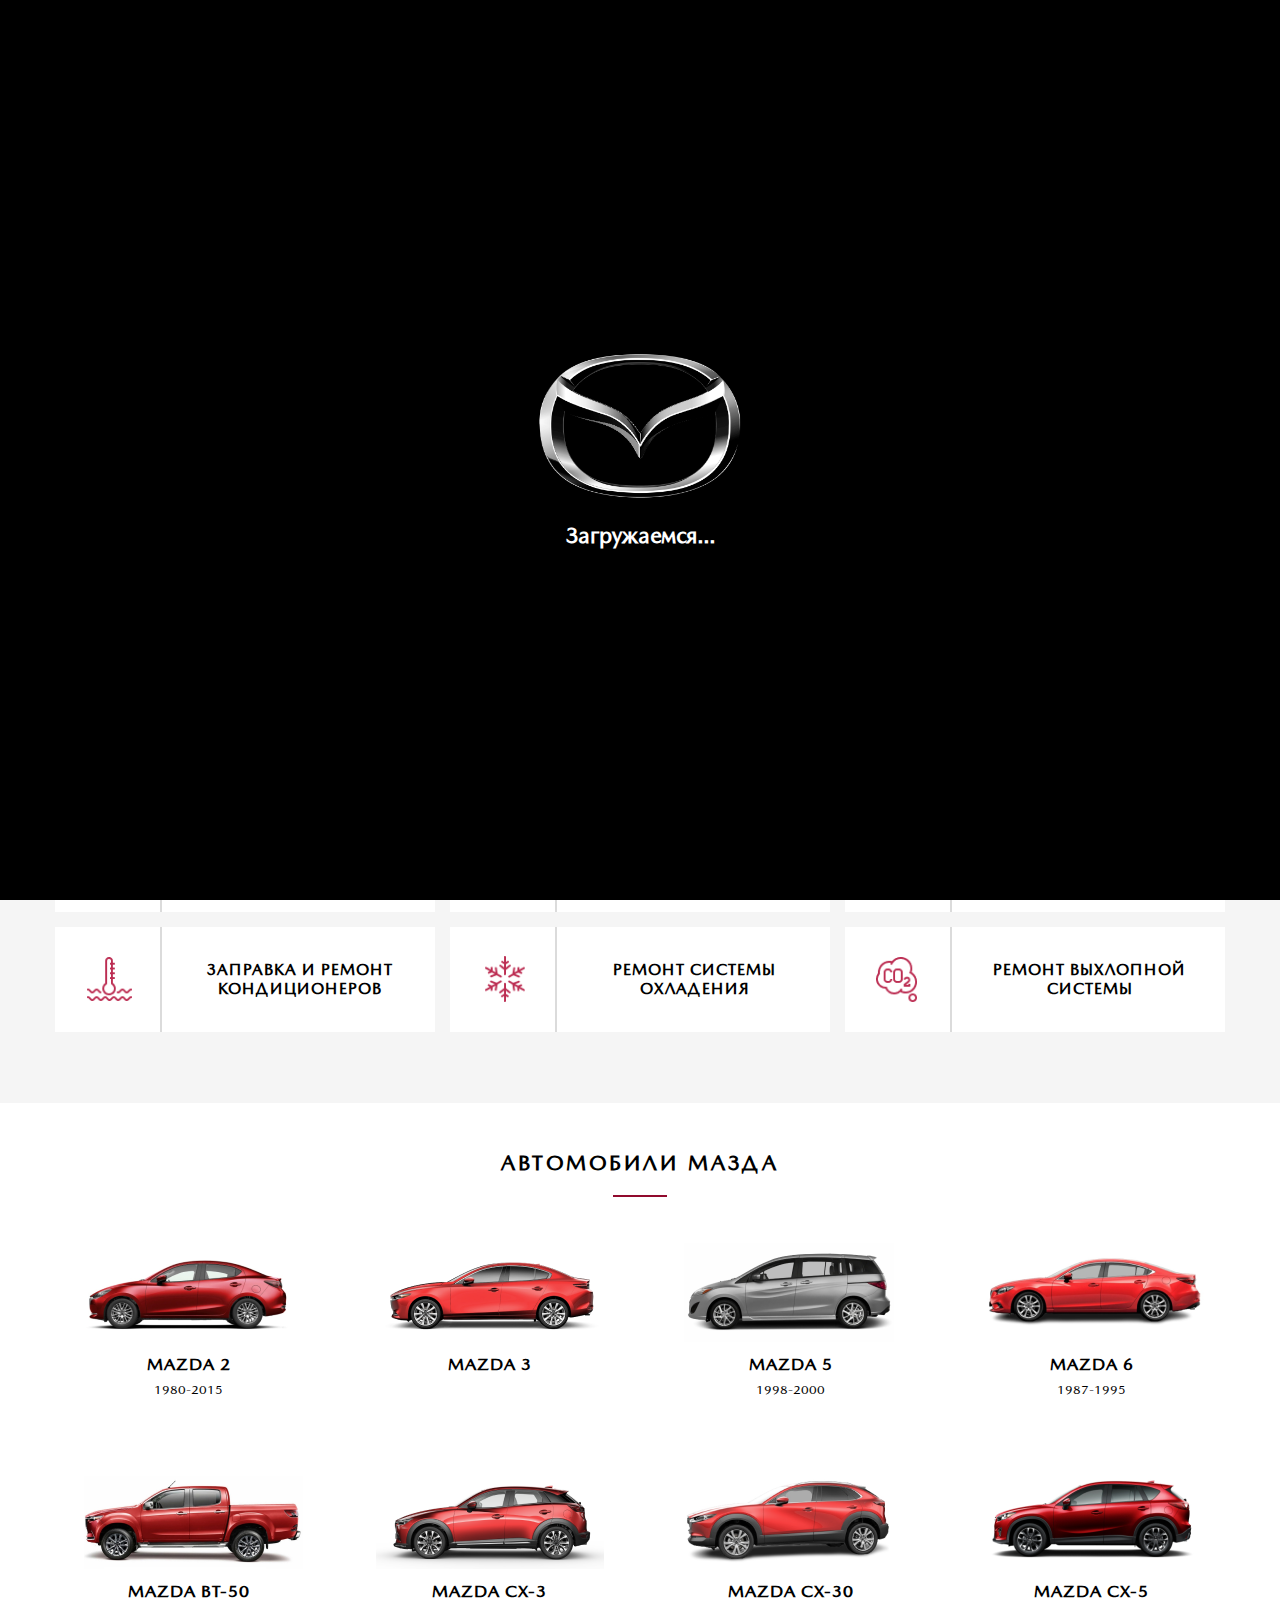
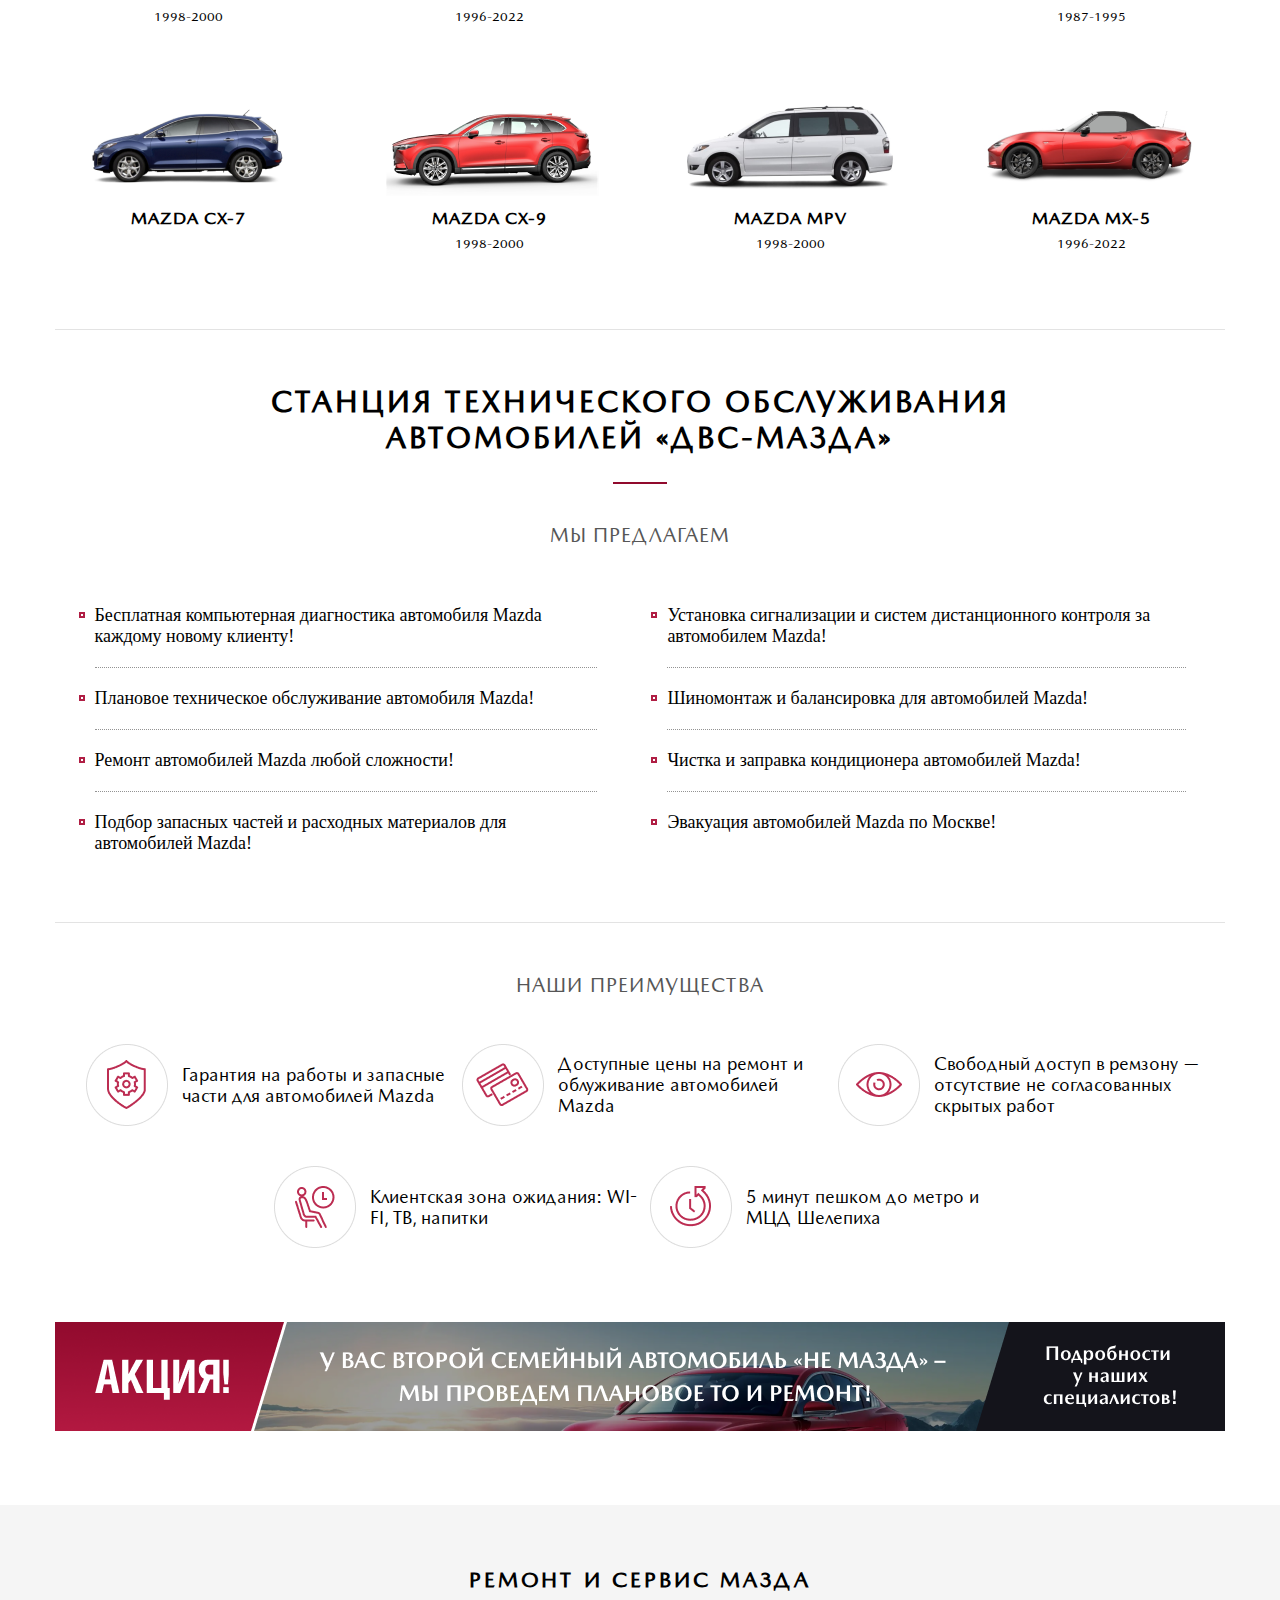
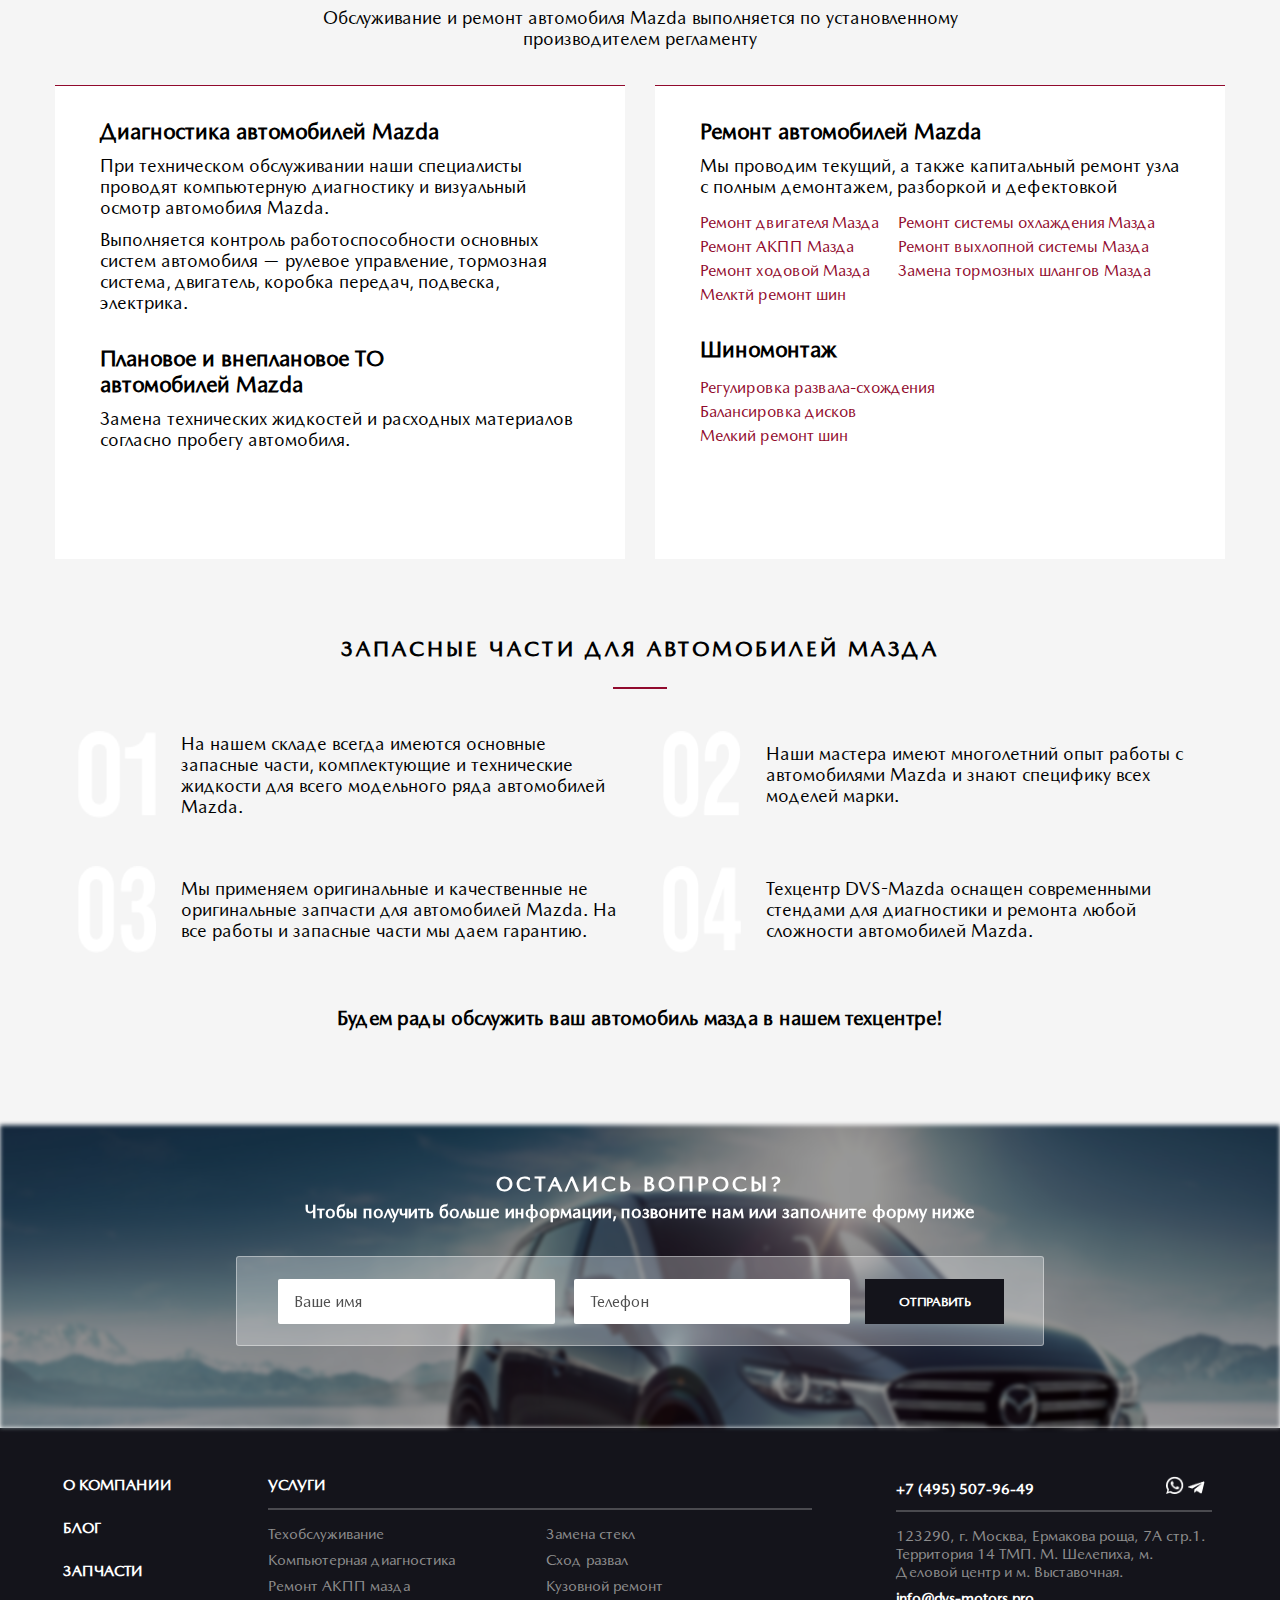
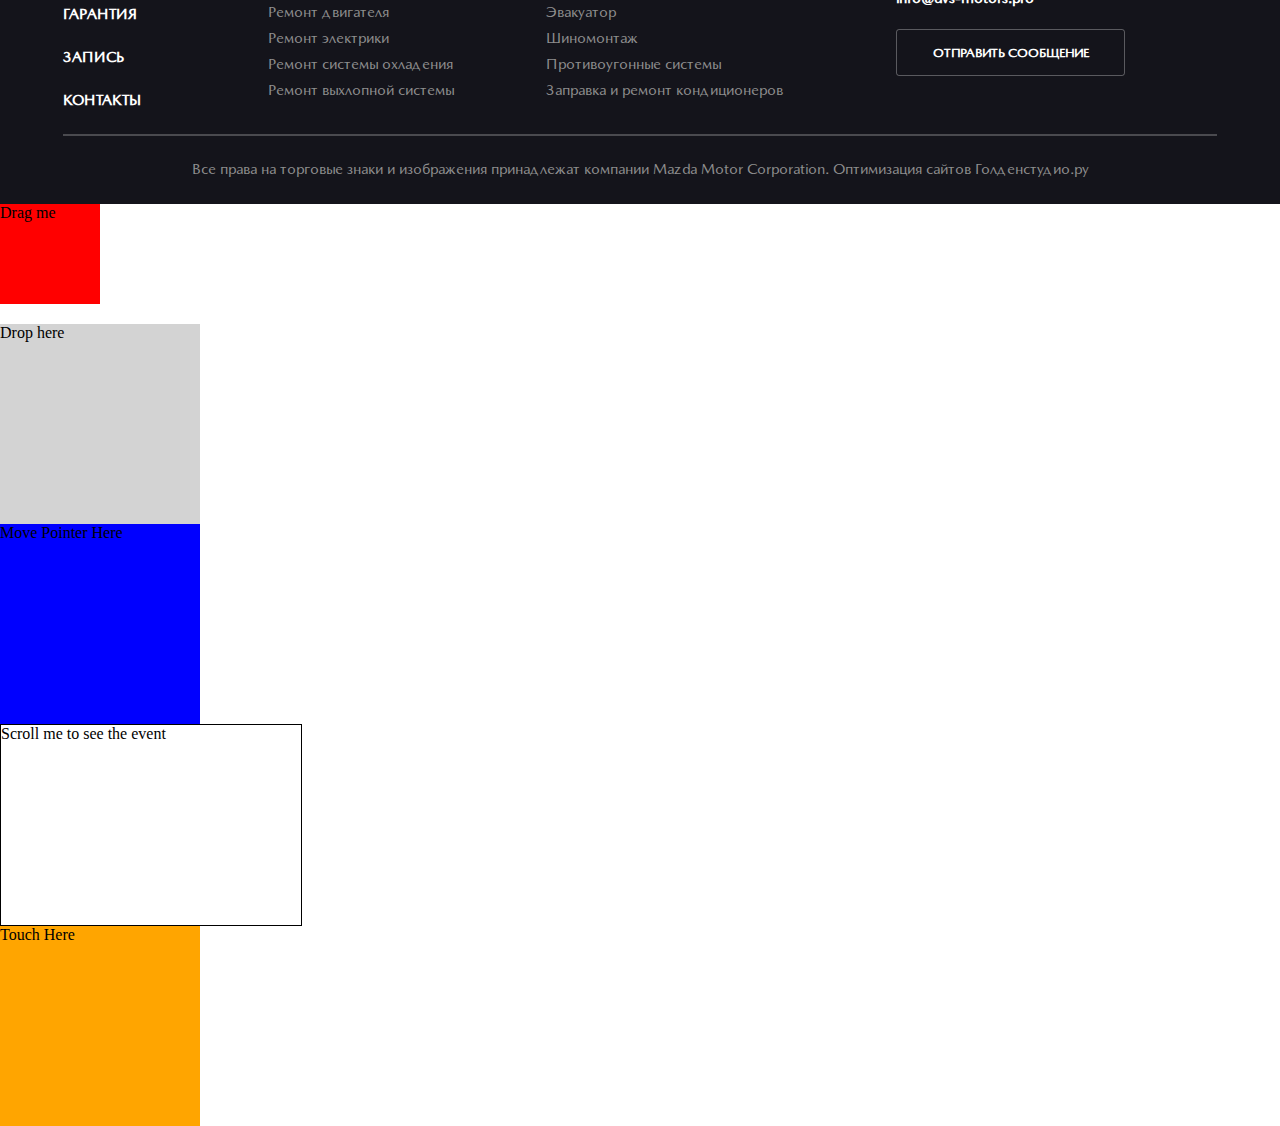
<file: Лабораторная работа 17/index.html>
<!DOCTYPE html>
<html lang="ru">

<head>
    <meta charset="utf-8">
    <meta name="viewport" content="width=device-width, initial-scale=1.0">
    <title>Document</title>
    <link rel="stylesheet" href="index.css">
    <link rel="stylesheet" href="./css/fixed_navbar.css">
    <link rel="stylesheet" href="./css/gallery.css">
    <link rel="stylesheet" href="./css/modal_window.css">
    <link rel="stylesheet" href="./css/preloader.css">
</head>

<body>
    <div id="preloader">
        <img id="logo" src="./images/mazda_logo.png" alt="#">
        <p>Загружаемся...</p>
    </div>
    <script src="./js/preloader.js"></script>

    <header>
        <div class="block">
            <img class="header-logo" src="./images/header_logo.png" alt="#" onclick="location.reload()" />
            <p class="header-number">+7 (495) 507-96-49</p>
            <div id="openModal" class="header-button">
                <p class="header-button-text">Отправить сообщение</p>
            </div>
            <div class="header-gray-text">
                <p>Москва, Ермакова роща, 7А стр.1</p>
                <p>М. Шелепиха, м. Деловой центр и м. Выставочная.</p>
            </div>
            <div class="header-messengers">
                <img class="header-messengers-icon" src="./images/whatsapp.png" alt="#">
                <img class="header-messengers-icon" src="./images/telegram.png" alt="#">
            </div>
        </div>
    </header>

    <nav id="navbar">
        <div class="block">
            <div class="nav-menu">
                <p class="nav-menu-text-active" onclick="scrollToTop()">Главная</p>
                <p class="nav-menu-text">О компании</p>
                <p class="nav-menu-text">Блог</p>
                <p class="nav-menu-text">Услуги</p>
                <p class="nav-menu-text">Контакты</p>
            </div>
        </div>
    </nav>

    <div class="content">
        <main>
            <div id="carousel">
                <div class="gallery">
                    <div class="gallery-scroll">
                        <ul>
                            <li><img src="./images/gallery_image1.png"></li>
                            <li><img src="./images/gallery_image2.png"></li>
                            <li><img src="./images/gallery_image3.png"></li>
                            <li><img src="./images/gallery_image4.png"></li>
                        </ul>
                    </div>
                    <img class="arrow prev" src="./images/gallery_arrow.png" alt="#">
                    <div class="gallery-text">
                        <p class="gallery-font-subtitle">Технический центр</p>
                        <p class="gallery-font-title">DVS-MAZDA</p>
                        <p class="gallery-font-text">Бесплатная компьютерная диагностика</p>
                        <p class="gallery-font-text">при первом обращении</p>
                    </div>
                    <div class="gallery-selector-bar">
                        <img class="gallery-selector-bar-active-button" src="./images/gallery_active_selector.png"
                            alt="#">
                        <img class="gallery-selector-bar-button" src="./images/gallery_selector.png" alt="#">
                        <img class="gallery-selector-bar-button" src="./images/gallery_selector.png" alt="#">
                        <img class="gallery-selector-bar-button" src="./images/gallery_selector.png" alt="#">
                    </div>
                    <img class="arrow next" src="./images/gallery_arrow.png" alt="#">
                </div>
            </div>

            <div style="background-color: #F5F5F5;">
                <div class="block">
                    <div class="service-list">
                        <div class="service-list-button">
                            <img class="service-list-button-icon46x34" src="./images/service_maintenance.png" alt="#" />
                            <div class="service-list-button-line"></div>
                            <p class="service-list-button-text">Техобслуживание</p>
                        </div>
                        <div class="service-list-button">
                            <img class="service-list-button-icon34x43"
                                src="./images/service_automatic_transmission_repair.png" alt="#" />
                            <div class="service-list-button-line"></div>
                            <p class="service-list-button-text">Ремонт АКПП</p>
                        </div>
                        <div class="service-list-button">
                            <img class="service-list-button-icon46x34" src="./images/service_computer_diagnostics.png"
                                alt="#" />
                            <div class="service-list-button-line"></div>
                            <div>
                                <p class="service-list-button-text">Компьютерная</p>
                                <p class="service-list-button-text">диагностика</p>
                            </div>
                        </div>
                        <div class="service-list-button">
                            <img class="service-list-button-icon48x38" src="./images/service_wheel_alignment.png"
                                alt="#" />
                            <div class="service-list-button-line"></div>
                            <p class="service-list-button-text">Сход развала</p>
                        </div>
                        <div class="service-list-button">
                            <img class="service-list-button-icon46x29" src="./images/service_body_repair.png" alt="#" />
                            <div class="service-list-button-line"></div>
                            <p class="service-list-button-text">Кузовной ремонт</p>
                        </div>
                        <div class="service-list-button">
                            <img class="service-list-button-icon47x36" src="./images/service_tow_truck.png" alt="#" />
                            <div class="service-list-button-line"></div>
                            <p class="service-list-button-text">Эвакуатор</p>
                        </div>
                        <div class="service-list-button">
                            <img class="service-list-button-icon46x33" src="./images/service_engine_repair.png"
                                alt="#" />
                            <div class="service-list-button-line"></div>
                            <p class="service-list-button-text">Ремонт двигателя</p>
                        </div>
                        <div class="service-list-button">
                            <img class="service-list-button-icon46x31" src="./images/service_anti-theft_systems.png"
                                alt="#" />
                            <div class="service-list-button-line"></div>
                            <div>
                                <p class="service-list-button-text">Противоугонные</p>
                                <p class="service-list-button-text">системы</p>
                            </div>
                        </div>
                        <div class="service-list-button">
                            <img class="service-list-button-icon46x30" src="./images/service_electrician.png" alt="#" />
                            <div class="service-list-button-line"></div>
                            <p class="service-list-button-text">Электрика</p>
                        </div>
                        <div class="service-list-button">
                            <img class="service-list-button-icon45x44"
                                src="./images/service_air_conditioner_refilling_and_repair.png" alt="#" />
                            <div class="service-list-button-line"></div>
                            <div>
                                <p class="service-list-button-text">Заправка и ремонт</p>
                                <p class="service-list-button-text">кондиционеров</p>
                            </div>
                        </div>
                        <div class="service-list-button">
                            <img class="service-list-button-icon40x46" src="./images/service_cooling_system_repair.png"
                                alt="#" />
                            <div class="service-list-button-line"></div>
                            <div>
                                <p class="service-list-button-text">Ремонт системы</p>
                                <p class="service-list-button-text">охладения</p>
                            </div>
                        </div>
                        <div class="service-list-button">
                            <img class="service-list-button-icon41x45" src="./images/service_exhaust_system_repair.png"
                                alt="#" />
                            <div class="service-list-button-line"></div>
                            <div>
                                <p class="service-list-button-text">Ремонт выхлопной</p>
                                <p class="service-list-button-text">системы</p>
                            </div>
                        </div>
                    </div>
                </div>
            </div>

            <div class="block">
                <div class="cars-list">
                    <p class="cars-list-title">Автомобили мазда</p>
                    <div class="red-line" style="margin-bottom: clamp(27.307px, 3.556vw, 68.267px);"></div>
                    <div class="cars-list-grid">
                        <div>
                            <img class="cars-list-grid-img" src="./images/car_mazda_2.png" alt="#" />
                            <p class="cars-list-grid-text">Mazda 2</p>
                            <p class="cars-list-grid-small-text">1980-2015</p>
                        </div>
                        <div>
                            <img class="cars-list-grid-img" src="./images/car_mazda_3.png" alt="#" />
                            <p class="cars-list-grid-text">Mazda 3</p>
                        </div>
                        <div>
                            <img class="cars-list-grid-img" src="./images/car_mazda_5.png" alt="#" />
                            <p class="cars-list-grid-text">Mazda 5</p>
                            <p class="cars-list-grid-small-text">1998-2000</p>
                        </div>
                        <div>
                            <img class="cars-list-grid-img" src="./images/car_mazda_6.png" alt="#" />
                            <p class="cars-list-grid-text">Mazda 6</p>
                            <p class="cars-list-grid-small-text">1987-1995</p>
                        </div>
                        <div>
                            <img class="cars-list-grid-img" src="./images/car_mazda_bt-50.png" alt="#" />
                            <p class="cars-list-grid-text">Mazda BT-50</p>
                            <p class="cars-list-grid-small-text">1998-2000</p>
                        </div>
                        <div>
                            <img class="cars-list-grid-img" src="./images/car_mazda_cx-3.png" alt="#" />
                            <p class="cars-list-grid-text">Mazda CX-3</p>
                            <p class="cars-list-grid-small-text">1996-2022</p>
                        </div>
                        <div>
                            <img class="cars-list-grid-img" src="./images/car_mazda_cx-30.png" alt="#" />
                            <p class="cars-list-grid-text">Mazda CX-30</p>
                        </div>
                        <div>
                            <img class="cars-list-grid-img" src="./images/car_mazda_cx-5.png" alt="#" />
                            <p class="cars-list-grid-text">Mazda CX-5</p>
                            <p class="cars-list-grid-small-text">1987-1995</p>
                        </div>
                        <div>
                            <img class="cars-list-grid-img" src="./images/car_mazda_cx-7.png" alt="#" />
                            <p class="cars-list-grid-text">Mazda CX-7</p>
                        </div>
                        <div>
                            <img class="cars-list-grid-img" src="./images/car_mazda_cx-9.png" alt="#" />
                            <p class="cars-list-grid-text">Mazda CX-9</p>
                            <p class="cars-list-grid-small-text">1998-2000</p>
                        </div>
                        <div>
                            <img class="cars-list-grid-img" src="./images/car_mazda_mpv.png" alt="#" />
                            <p class="cars-list-grid-text">Mazda MPV</p>
                            <p class="cars-list-grid-small-text">1998-2000</p>
                        </div>
                        <div>
                            <img class="cars-list-grid-img" src="./images/car_mazda_mx-5.png" alt="#" />
                            <p class="cars-list-grid-text">Mazda MX-5</p>
                            <p class="cars-list-grid-small-text">1996-2022</p>
                        </div>
                    </div>
                </div>
            </div>

            <div class="block">
                <div class="maintenance">
                    <p class="maintenance-title" style="margin-top: clamp(34.79px, 4.53vw, 53px);">Станция
                        технического
                        обслуживания</p>
                    <p class="maintenance-title" style="margin-bottom: clamp(17.723px, 2.308vw, 27px);">автомобилей
                        «ДВС-МАЗДА»</p>
                    <div class="red-line" style="margin-bottom: clamp(25.6px, 3.333vw, 39px);"></div>
                    <p class="maintenance-subtitle" style="margin-bottom: clamp(26.256px, 3.419vw, 40px);">Мы
                        предлагаем
                    </p>
                    <div class="maintenance-offers">
                        <ul class="maintenance-offers-list">
                            <li>Бесплатная компьютерная диагностика автомобиля Mazda каждому новому клиенту!</li>
                            <li>Плановое техническое обслуживание автомобиля Mazda!</li>
                            <li>Ремонт автомобилей Mazda любой сложности!</li>
                            <li>Подбор запасных частей и расходных материалов для автомобилей Mazda!</li>
                        </ul>
                        <ul class="maintenance-offers-list">
                            <li>Установка сигнализации и систем дистанционного контроля за автомобилем Mazda!</li>
                            <li>Шиномонтаж и балансировка для автомобилей Mazda!</li>
                            <li>Чистка и заправка кондиционера автомобилей Mazda!</li>
                            <li>Эвакуация автомобилей Mazda по Москве!</li>
                        </ul>
                    </div>
                </div>
            </div>

            <div class="block">
                <div class="advantages">
                    <p class="advantages-subtitle" style="margin-bottom: clamp(30.851px, 4.017vw, 47px);">Наши
                        преимущества
                    </p>
                    <div class="advantages-list">
                        <div class="advantages-list-card">
                            <img class="advantages-list-card-icon" src="./images/advantages_gear_icon.png" alt="#">
                            <p class="advantages-list-card-text">Гарантия на работы и запасные части для автомобилей
                                Mazda
                            </p>
                        </div>
                        <div class="advantages-list-card">
                            <img class="advantages-list-card-icon" src="./images/advantages_card_icon.png" alt="#">
                            <p class="advantages-list-card-text">Доступные цены на ремонт и облуживание автомобилей
                                Mazda
                            </p>
                        </div>
                        <div class="advantages-list-card">
                            <img class="advantages-list-card-icon" src="./images/advantages_eye_icon.png" alt="#">
                            <p class="advantages-list-card-text">Свободный доступ в ремзону — отсутствие не
                                согласованных
                                скрытых работ</p>
                        </div>
                        <div class="advantages-list-card">
                            <img class="advantages-list-card-icon" src="./images/advantages_expectation_icon.png"
                                alt="#">
                            <p class="advantages-list-card-text">Клиентская зона ожидания: WI-FI, TB, напитки</p>
                        </div>
                        <div class="advantages-list-card">
                            <img class="advantages-list-card-icon" src="./images/advantages_timer_icon.png" alt="#">
                            <p class="advantages-list-card-text">5 минут пешком до метро и МЦД Шелепиха</p>
                        </div>
                    </div>
                    <div class="advantages-promotion"></div>
                </div>
            </div>

            <div style="background-color: #F5F5F5;">
                <div class="block">
                    <div class="repair">
                        <p class="repair-title">Ремонт и сервис мазда</p>
                        <p class="repair-text">Обслуживание и ремонт автомобиля Mazda выполняется по установленному
                        </p>
                        <p class="repair-text" style="margin-bottom: clamp(23.631px, 3.077vw, 36px);">производителем
                            регламенту</p>
                        <div>
                            <div class="repair-card" style="margin-right: clamp(19.692px, 2.564vw, 30px);">
                                <p class="repair-card-title">Диагностика автомобилей Mazda</p>
                                <p class="repair-card-text">При техническом обслуживании наши специалисты проводят
                                    компьютерную диагностику и визуальный осмотр автомобиля Mazda. </p>
                                <p class="repair-card-text">Выполняется контроль работоспособности основных систем
                                    автомобиля — рулевое управление, тормозная система, двигатель, коробка передач,
                                    подвеска, электрика.</p>
                                <p class="repair-card-title">Плановое и внеплановое ТО</p>
                                <p class="repair-card-title" style="margin-top: 0px;">автомобилей Mazda</p>
                                <p class="repair-card-text">Замена технических жидкостей и расходных материалов
                                    согласно
                                    пробегу автомобиля.</p>
                            </div>
                            <div class="repair-card">
                                <p class="repair-card-title">Ремонт автомобилей Mazda</p>
                                <p class="repair-card-text">Мы проводим текущий, а также капитальный ремонт узла с
                                    полным
                                    демонтажем, разборкой и дефектовкой</p>
                                <div>
                                    <div class="repair-card-box" style="margin-right: clamp(9.846px, 1.282vw, 15px);">
                                        <p class="repair-card-box-text">Ремонт двигателя Мазда</p>
                                        <p class="repair-card-box-text">Ремонт АКПП Мазда</p>
                                        <p class="repair-card-box-text">Ремонт ходовой Мазда</p>
                                        <p class="repair-card-box-text">Мелктй ремонт шин</p>
                                    </div>
                                    <div class="repair-card-box">
                                        <p class="repair-card-box-text">Ремонт системы охлаждения Мазда</p>
                                        <p class="repair-card-box-text">Ремонт выхлопной системы Мазда</p>
                                        <p class="repair-card-box-text">Замена тормозных шлангов Мазда</p>
                                    </div>
                                </div>
                                <p class="repair-card-title">Шиномонтаж</p>
                                <div class="repair-card-box">
                                    <p class="repair-card-box-text">Регулировка развала-схождения</p>
                                    <p class="repair-card-box-text">Балансировка дисков</p>
                                    <p class="repair-card-box-text">Мелкий ремонт шин</p>
                                </div>
                            </div>
                        </div>
                    </div>
                </div>

                <div class="block">
                    <div class="spareparts">
                        <p class="spareparts-title">Запасные части для автомобилей мазда</p>
                        <div class="red-line" style="margin-top: clamp(17.067px, 2.222vw, 26px);"></div>
                        <div class="spareparts-grid">
                            <div class="spareparts-grid-card">
                                <img class="spareparts-grid-card-icon" src="./images/spareparts_01.png" alt="#">
                                <p class="spareparts-grid-card-text">На нашем складе всегда имеются основные
                                    запасные
                                    части,
                                    комплектующие и технические жидкости для всего модельного ряда автомобилей
                                    Mazda.
                                </p>
                            </div>
                            <div class="spareparts-grid-card">
                                <img class="spareparts-grid-card-icon" src="./images/spareparts_02.png" alt="#">
                                <p class="spareparts-grid-card-text">Наши мастера имеют многолетний опыт работы с
                                    автомобилями Mazda и знают специфику всех моделей марки.</p>
                            </div>
                            <div class="spareparts-grid-card">
                                <img class="spareparts-grid-card-icon" src="./images/spareparts_03.png" alt="#">
                                <p class="spareparts-grid-card-text">Мы применяем оригинальные и качественные не
                                    оригинальные запчасти для автомобилей Mazda. На все работы и запасные части мы
                                    даем
                                    гарантию.</p>
                            </div>
                            <div class="spareparts-grid-card">
                                <img class="spareparts-grid-card-icon" src="./images/spareparts_04.png" alt="#">
                                <p class="spareparts-grid-card-text">Техцентр DVS-Mazda оснащен современными
                                    стендами
                                    для
                                    диагностики и ремонта любой сложности автомобилей Mazda.</p>
                            </div>
                        </div>
                        <p class="spareparts-text" style="margin-top: clamp(34.79px, 4.53vw, 53px);">Будем рады
                            обслужить ваш автомобиль мазда в нашем техцентре!</p>
                    </div>
                </div>
        </main>

        <footer>
            <div class="footer-top-background">
                <div class="block">
                    <div class="footer-top">
                        <p class="footer-top-title">Остались вопросы?</p>
                        <p class="footer-top-text">Чтобы получить больше информации, позвоните нам или заполните
                            форму
                            ниже
                        </p>
                        <div class="footer-top-form">
                            <input id="nameHax" class="footer-top-form-input"
                                style="margin-right: clamp(12.472px, 1.624vw, 19px);" placeholder="Ваше имя" />
                            <input id="telHax" class="footer-top-form-input"
                                style="margin-right: clamp(9.846px, 1.282vw, 15px);" placeholder="Телефон" />
                            <div class="footer-top-form-button">
                                <p class="footer-top-form-button-text">Отправить</p>
                            </div>
                        </div>
                    </div>
                </div>
            </div>
            <div class="footer-bottom-background">
                <div class="block">
                    <div class="footer-bottom">
                        <div class="footer-bottom-navigation">
                            <p class="footer-bottom-subtitle">О компании</p>
                            <p class="footer-bottom-subtitle">Блог</p>
                            <p class="footer-bottom-subtitle">Запчасти</p>
                            <p class="footer-bottom-subtitle">Гарантия</p>
                            <p class="footer-bottom-subtitle">Запись</p>
                            <p class="footer-bottom-subtitle">Контакты</p>
                        </div>
                        <div class="footer-bottom-services">
                            <p class="footer-bottom-subtitle" style="margin-bottom: clamp(9.19px, 1.197vw, 14px);">
                                Услуги
                            </p>
                            <div class="footer-bottom-gray-line"></div>
                            <div class="footer-bottom-services-textbox"
                                style="margin-right: clamp(57.108px, 7.436vw, 87px);;">
                                <p class="footer-bottom-text">Техобслуживание</p>
                                <p class="footer-bottom-text">Компьютерная диагностика</p>
                                <p class="footer-bottom-text">Ремонт АКПП мазда</p>
                                <p class="footer-bottom-text">Ремонт двигателя</p>
                                <p class="footer-bottom-text">Ремонт электрики</p>
                                <p class="footer-bottom-text">Ремонт системы охладения</p>
                                <p class="footer-bottom-text">Ремонт выхлопной системы</p>
                            </div>
                            <div class="footer-bottom-services-textbox">
                                <p class="footer-bottom-text">Замена стекл</p>
                                <p class="footer-bottom-text">Сход развал</p>
                                <p class="footer-bottom-text">Кузовной ремонт</p>
                                <p class="footer-bottom-text">Эвакуатор</p>
                                <p class="footer-bottom-text">Шиномонтаж</p>
                                <p class="footer-bottom-text">Противоугонные системы</p>
                                <p class="footer-bottom-text">Заправка и ремонт кондиционеров</p>
                            </div>
                        </div>
                        <div class="footer-bottom-contacts">
                            <div style="margin-bottom: clamp(7.877px, 1.026vw, 12px);">
                                <p class="footer-bottom-contacts-subtitle">+7 (495) 507-96-49</p>
                                <img class="footer-bottom-contacts-whatsapp" src="./images/footer_bottom_whatsapp.png"
                                    alt="#" />
                                <img class="footer-bottom-contacts-telegram" src="./images/footer_bottom_telegram.png"
                                    alt="#" />
                            </div>
                            <div class="footer-bottom-gray-line"></div>
                            <p class="footer-bottom-text" style="width: clamp(207.426px, 27.009vw, 316px);">123290,
                                г.
                                Москва, Ермакова роща, 7А стр.1. Территория 14 ТМП. М.
                                Шелепиха, м. Деловой центр и м. Выставочная.</p>
                            <p class="footer-bottom-contacts-email">info@dvs-motors.pro</p>
                            <div class="footer-bottom-contacts-button">
                                <p class="footer-bottom-contacts-button-text">Отправить сообщение</p>
                            </div>
                        </div>
                        <div class="footer-bottom-gray-line" style="margin-bottom: clamp(15.754px, 2.051vw, 24px);">
                        </div>
                        <p class="footer-bottom-text" style="margin-bottom: 0px; text-align: center;">Все права на
                            торговые знаки и изображения принадлежат компании Mazda Motor Corporation. Оптимизация
                            сайтов Голденстудио.ру</p>
                    </div>
                </div>
            </div>
        </footer>
    </div>

    <div id="myModal" class="modal">
        <div class="modal-content">
            <span class="close">&times;</span>
            <form class="modal-form">
                <textarea id="message" placeholder="Введите ваше сообщение" rows="4"></textarea>
                <button type="button" id="submitMessage">Отправить</button>
            </form>
        </div>
    </div>

    <script src="https://ajax.googleapis.com/ajax/libs/jquery/3.6.0/jquery.min.js"></script>
    <script src="./js/fixed_navbar.js"></script>
    <script src="./js/gallery.js"></script>
    <script src="./js/page_up.js"></script>
    <script src="./js/number_valid.js"></script>
    <script src="./js/name_valid.js"></script>
    <script src="./js/input_check.js"></script>
    <script src="./js/modal_window.js"></script>

    <div id="draggable" draggable="true" style="width: 100px; height: 100px; background-color: red;">Drag me</div>
    <div id="dropzone" style="width: 200px; height: 200px; background-color: lightgray; margin-top: 20px;">Drop here
    </div>

    <script>
        const draggable = document.getElementById("draggable");
        const dropzone = document.getElementById("dropzone");

        draggable.addEventListener("dragstart", (e) => {
            e.dataTransfer.setData("text/plain", "This is the draggable element");
        });

        dropzone.addEventListener("dragover", (e) => {
            e.preventDefault();
        });

        dropzone.addEventListener("drop", (e) => {
            e.preventDefault();
            const data = e.dataTransfer.getData("text/plain");
            dropzone.textContent = data;
        });
    </script>

    <div id="pointerElement" style="width: 200px; height: 200px; background-color: blue;">Move Pointer Here</div>

    <script>
        const pointerElement = document.getElementById("pointerElement");

        pointerElement.addEventListener("pointerdown", () => {
            pointerElement.style.backgroundColor = "green";
        });

        pointerElement.addEventListener("pointerup", () => {
            pointerElement.style.backgroundColor = "blue";
        });

        pointerElement.addEventListener("pointermove", (e) => {
            pointerElement.textContent = `Pointer at (${e.clientX}, ${e.clientY})`;
        });
    </script>

    <div id="scrollable" style="width: 300px; height: 200px; overflow: scroll; border: 1px solid black;">
        <div style="height: 600px;">Scroll me to see the event</div>
    </div>

    <script>
        const scrollable = document.getElementById("scrollable");

        scrollable.addEventListener("scroll", () => {
            console.log("Scrolling...");
        });
    </script>

    <div id="touchElement" style="width: 200px; height: 200px; background-color: orange;">Touch Here</div>

    <script>
        const touchElement = document.getElementById("touchElement");

        touchElement.addEventListener("touchstart", () => {
            touchElement.style.backgroundColor = "yellow";
        });

        touchElement.addEventListener("touchend", () => {
            touchElement.style.backgroundColor = "orange";
        });

        touchElement.addEventListener("touchmove", (e) => {
            touchElement.textContent = `Touch point at (${e.touches[0].clientX}, ${e.touches[0].clientY})`;
        });
    </script>

</body>

</html>
</file>
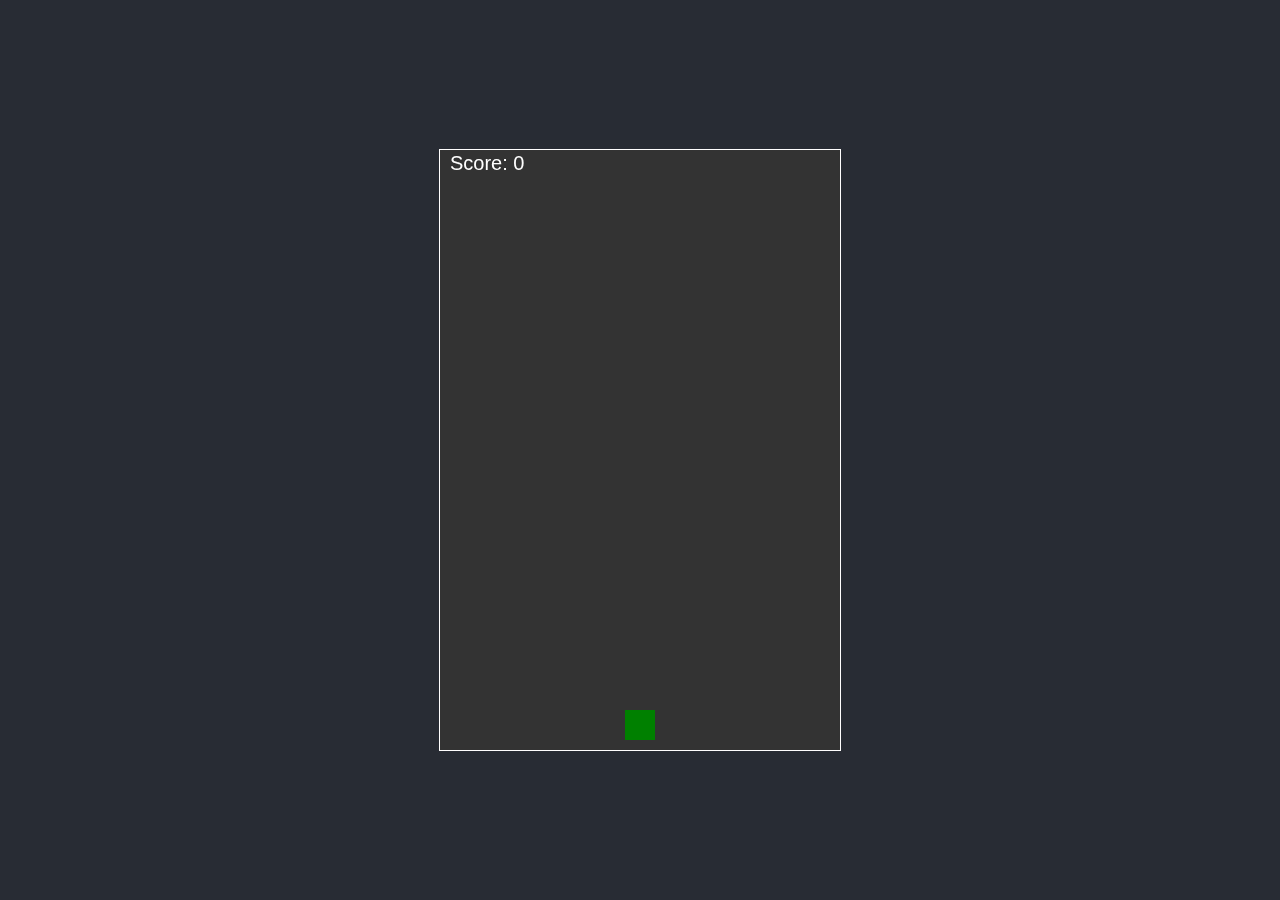
<file: Лабораторная работа 15-16/Задание 2/index.html>
<!DOCTYPE html>
<html lang="en">
<head>
    <meta charset="UTF-8">
    <meta http-equiv="X-UA-Compatible" content="IE=edge">
    <meta name="viewport" content="width=device-width, initial-scale=1.0">
    <title>Мини-игра на JavaScript</title>
    <style>
        body {
            margin: 0;
            display: flex;
            justify-content: center;
            align-items: center;
            height: 100vh;
            background-color: #282c34;
            overflow: hidden;
        }

        canvas {
            border: 1px solid #ffffff;
            background-color: #333;
        }
    </style>
</head>
<body>
    <canvas id="gameCanvas"></canvas>

    <script>
        // Класс Player
        class Player {
            constructor(width, height) {
                this.width = 30;
                this.height = 30;
                this.x = width / 2 - this.width / 2;
                this.y = height - this.height - 10;
                this.speed = 5;
                this.color = 'green';
                this.canvasWidth = width; // Сохраняем ширину canvas
            }

            move(direction) {
                // Учитываем ширину canvas, сохраненную в свойстве this.canvasWidth
                if (direction === 'left' && this.x > 0) {
                    this.x -= this.speed;
                } else if (direction === 'right' && this.x + this.width < this.canvasWidth) {
                    this.x += this.speed;
                }
            }

            draw(ctx) {
                ctx.fillStyle = this.color;
                ctx.fillRect(this.x, this.y, this.width, this.height);
            }
        }

        // Класс Obstacle
        class Obstacle {
            constructor(width) {
                this.width = Math.random() * 50 + 20;
                this.height = 20;
                this.x = Math.random() * (width - this.width);
                this.y = -this.height;
                this.speed = Math.random() * 2 + 2;
                this.color = 'red';
            }

            update() {
                this.y += this.speed;
            }

            draw(ctx) {
                ctx.fillStyle = this.color;
                ctx.fillRect(this.x, this.y, this.width, this.height);
            }
        }

        // Класс Game
        class Game {
            constructor() {
                this.canvas = document.getElementById('gameCanvas');
                this.ctx = this.canvas.getContext('2d');
                this.width = 400;
                this.height = 600;
                this.canvas.width = this.width;
                this.canvas.height = this.height;
                this.player = new Player(this.width, this.height);
                this.obstacles = [];
                this.interval = null;
                this.score = 0;
                this.gameOver = false;

                this.start();
                this.bindEvents();
            }

            start() {
                this.interval = setInterval(() => this.update(), 20);
                this.spawnObstacle();
            }

            bindEvents() {
                window.addEventListener('keydown', (e) => {
                    if (e.key === 'ArrowLeft') {
                        this.player.move('left');
                    } else if (e.key === 'ArrowRight') {
                        this.player.move('right');
                    }
                });
            }

            spawnObstacle() {
                setInterval(() => {
                    if (!this.gameOver) {
                        this.obstacles.push(new Obstacle(this.width));
                    }
                }, 1500);
            }

            update() {
                if (this.gameOver) return;
                this.clear();
                this.player.draw(this.ctx);
                this.updateObstacles();
                this.checkCollisions();
                this.drawScore();
            }

            clear() {
                this.ctx.clearRect(0, 0, this.width, this.height);
            }

            updateObstacles() {
                this.obstacles.forEach((obstacle, index) => {
                    obstacle.update();
                    obstacle.draw(this.ctx);

                    // Удаляем препятствие, если оно выходит за нижний край
                    if (obstacle.y > this.height) {
                        this.obstacles.splice(index, 1);
                        this.score++;
                    }
                });
            }

            checkCollisions() {
                this.obstacles.forEach((obstacle) => {
                    if (
                        this.player.x < obstacle.x + obstacle.width &&
                        this.player.x + this.player.width > obstacle.x &&
                        this.player.y < obstacle.y + obstacle.height &&
                        this.player.height + this.player.y > obstacle.y
                    ) {
                        this.endGame();
                    }
                });
            }

            drawScore() {
                this.ctx.fillStyle = 'white';
                this.ctx.font = '20px Arial';
                this.ctx.fillText(`Score: ${this.score}`, 10, 20);
            }

            endGame() {
                this.gameOver = true;
                clearInterval(this.interval);
                this.ctx.fillStyle = 'white';
                this.ctx.font = '30px Arial';
                this.ctx.fillText('Game Over!', this.width / 2 - 70, this.height / 2);
            }
        }

        // Инициализация игры
        const game = new Game();
    </script>
</body>
</html>
</file>
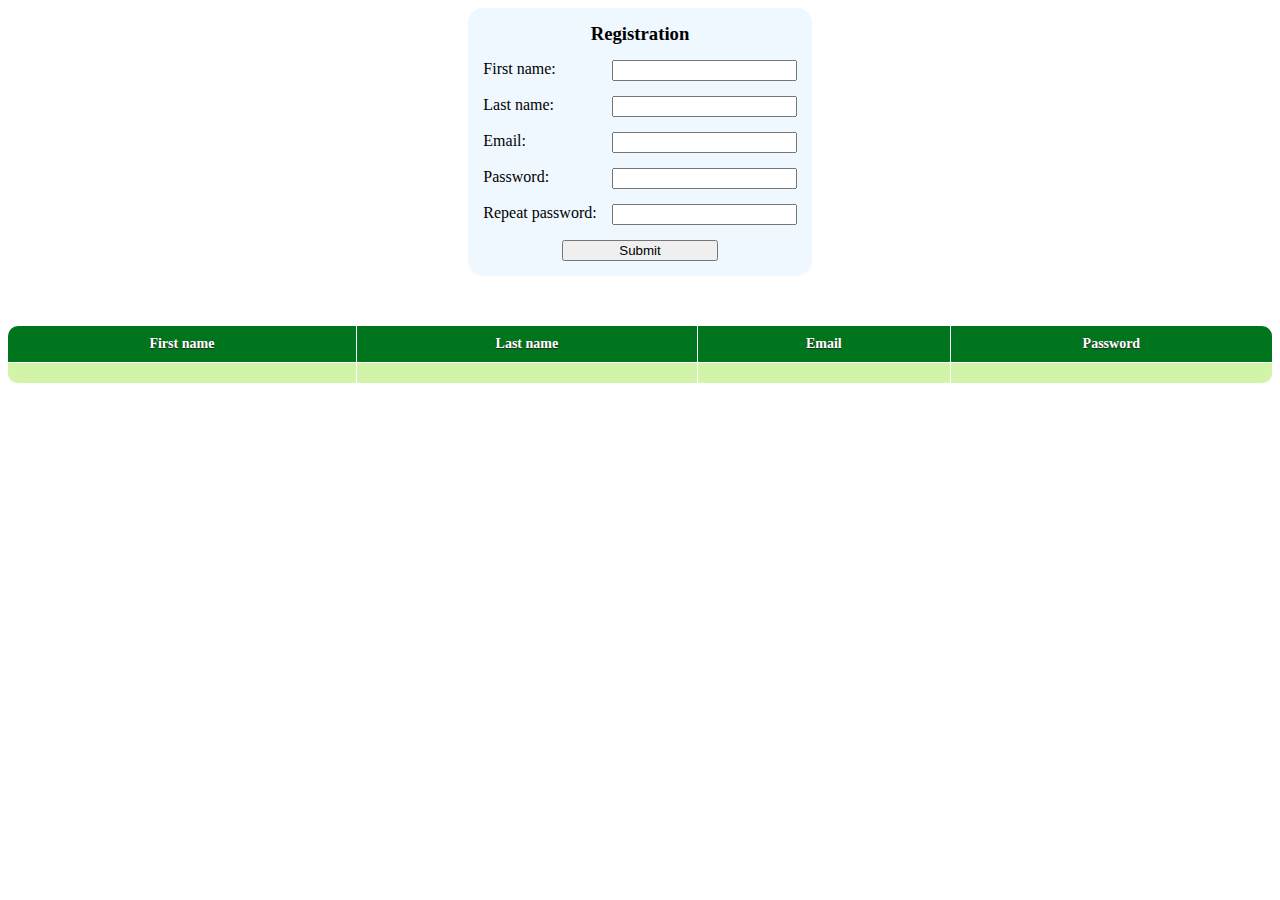
<file: Лабораторная работа 18/client/index.html>
<!DOCTYPE html>
<html lang="en">

<head>
    <meta charset="UTF-8">
    <meta name="viewport" content="width=device-width, initial-scale=1.0">
    <title>Form</title>
    <link rel="stylesheet" href="css/form.css" type="text/css">
    <link rel="stylesheet" href="css/data_base.css" type="text/css">
</head>

<body>
    <form class="Form" id="form_registration">
        <h3>Registration</h3>
        <label for="first_name">First name:</label>
        <input type="text" id="first_name" name="first_name" autocomplete="on">

        <label for="last_name">Last name:</label>
        <input type="text" id="last_name" name="last_name">

        <label for="email">Email:</label>
        <input type="email" id="email" name="email" autocomplete="on">

        <label for="password">Password:</label>
        <input type="password" id="password" name="password">

        <label for="repeat_password">Repeat password:</label>
        <input type="password" id="repeat_password" name="repeat_password">

        <button type="submit">Submit</button>
    </form>

    <table class="DataBase" id="db_users">
        <tr>
            <th>First name</th>
            <th>Last name</th>
            <th>Email</th>
            <th>Password</th>
        </tr>
        <tr>
            <td></td>
            <td></td>
            <td></td>
            <td></td>
        </tr>
    </table>

    <script src="js/registration_form.js" type="text/javascript"></script>
</body>

</html>
</file>
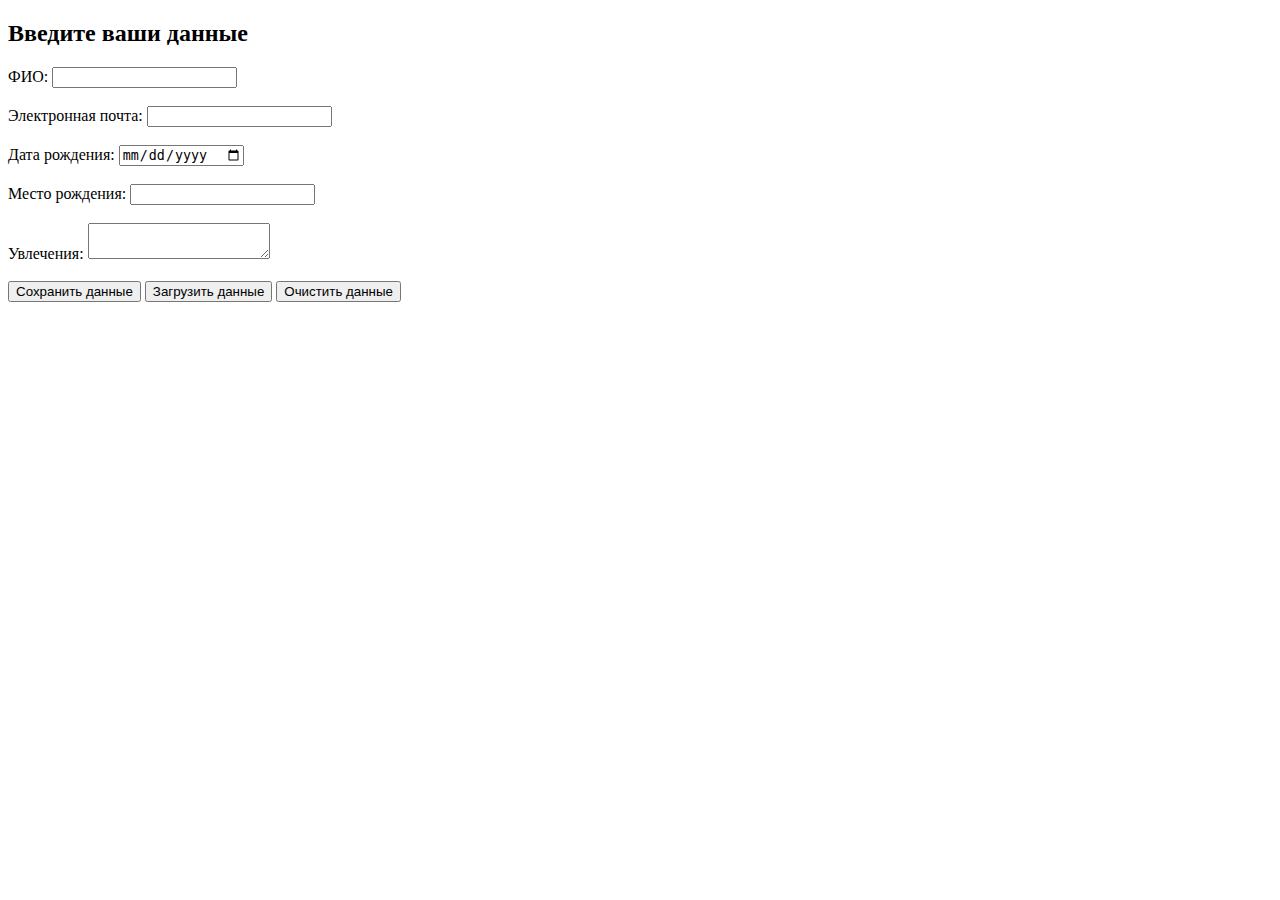
<file: Лабораторная работа 19-20/Задание 2/client/index.html>
<!DOCTYPE html>
<html lang="ru">
<head>
    <meta charset="UTF-8">
    <title>Сохранение данных в Cookie</title>
</head>
<body>
    <h2>Введите ваши данные</h2>
    <form id="userForm">
        <label>ФИО: <input type="text" id="name" required></label><br><br>
        <label>Электронная почта: <input type="email" id="email" required></label><br><br>
        <label>Дата рождения: <input type="date" id="dob" required></label><br><br>
        <label>Место рождения: <input type="text" id="birthplace"></label><br><br>
        <label>Увлечения: <textarea id="hobbies"></textarea></label><br><br>
        <button type="button" onclick="saveData()">Сохранить данные</button>
        <button type="button" onclick="loadData()">Загрузить данные</button>
        <button type="button" onclick="clearCookies()">Очистить данные</button>
    </form>

    <div id="output"></div>

    <script src="js/cookieScript.js"></script>
</body>
</html>
</file>
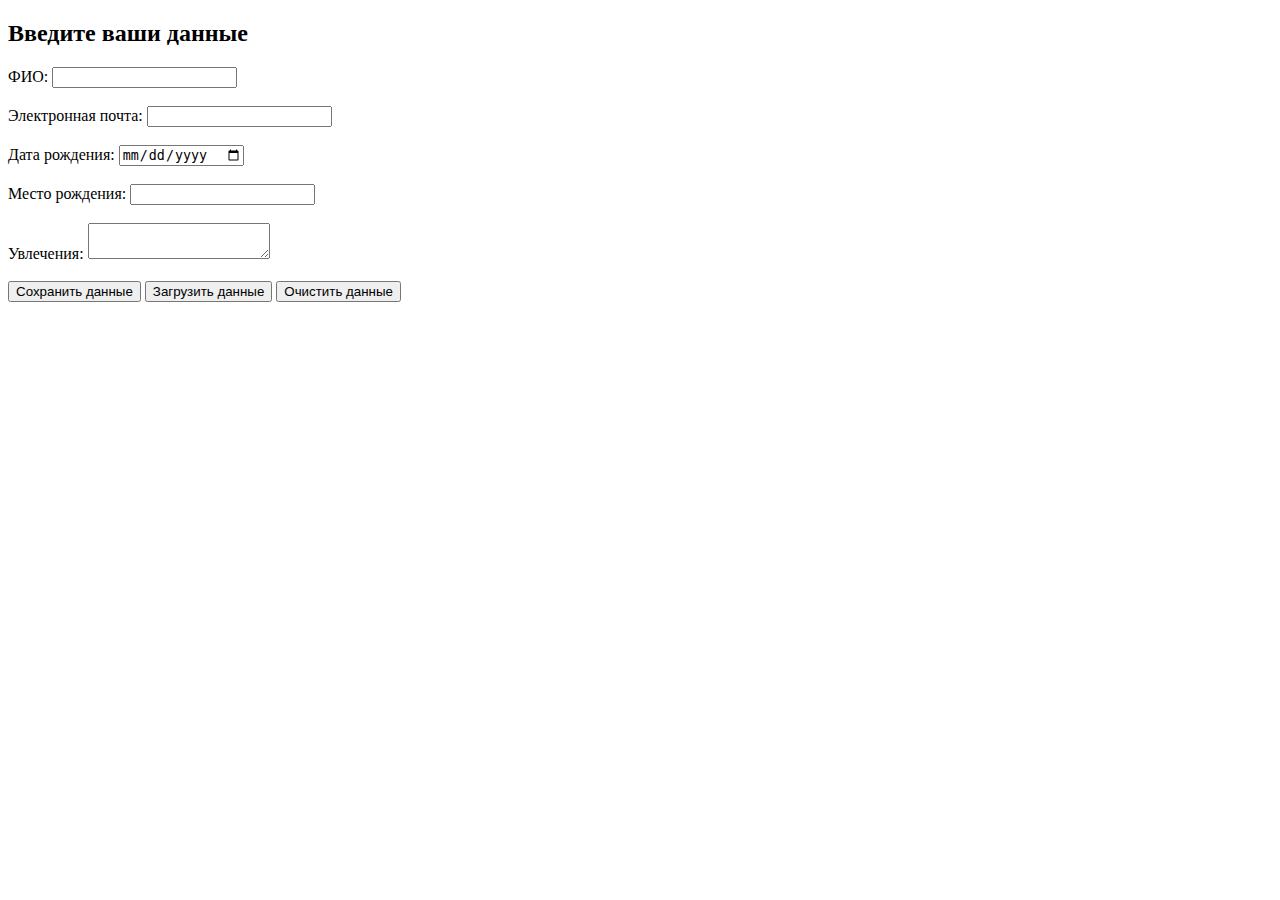
<file: Лабораторная работа 19-20/Задание 3/client/index.html>
<!DOCTYPE html>
<html lang="ru">
<head>
    <meta charset="UTF-8">
    <title>Сохранение данных в Local Storage</title>
</head>
<body>
    <h2>Введите ваши данные</h2>
    <form id="userForm">
        <label>ФИО: <input type="text" id="name" required></label><br><br>
        <label>Электронная почта: <input type="email" id="email" required></label><br><br>
        <label>Дата рождения: <input type="date" id="dob" required></label><br><br>
        <label>Место рождения: <input type="text" id="birthplace"></label><br><br>
        <label>Увлечения: <textarea id="hobbies"></textarea></label><br><br>
        <button type="button" onclick="saveData()">Сохранить данные</button>
        <button type="button" onclick="loadData()">Загрузить данные</button>
        <button type="button" onclick="clearLocalStorage()">Очистить данные</button>
    </form>

    <div id="output"></div>

    <script src="js/localStorageScript.js"></script>
</body>
</html>
</file>
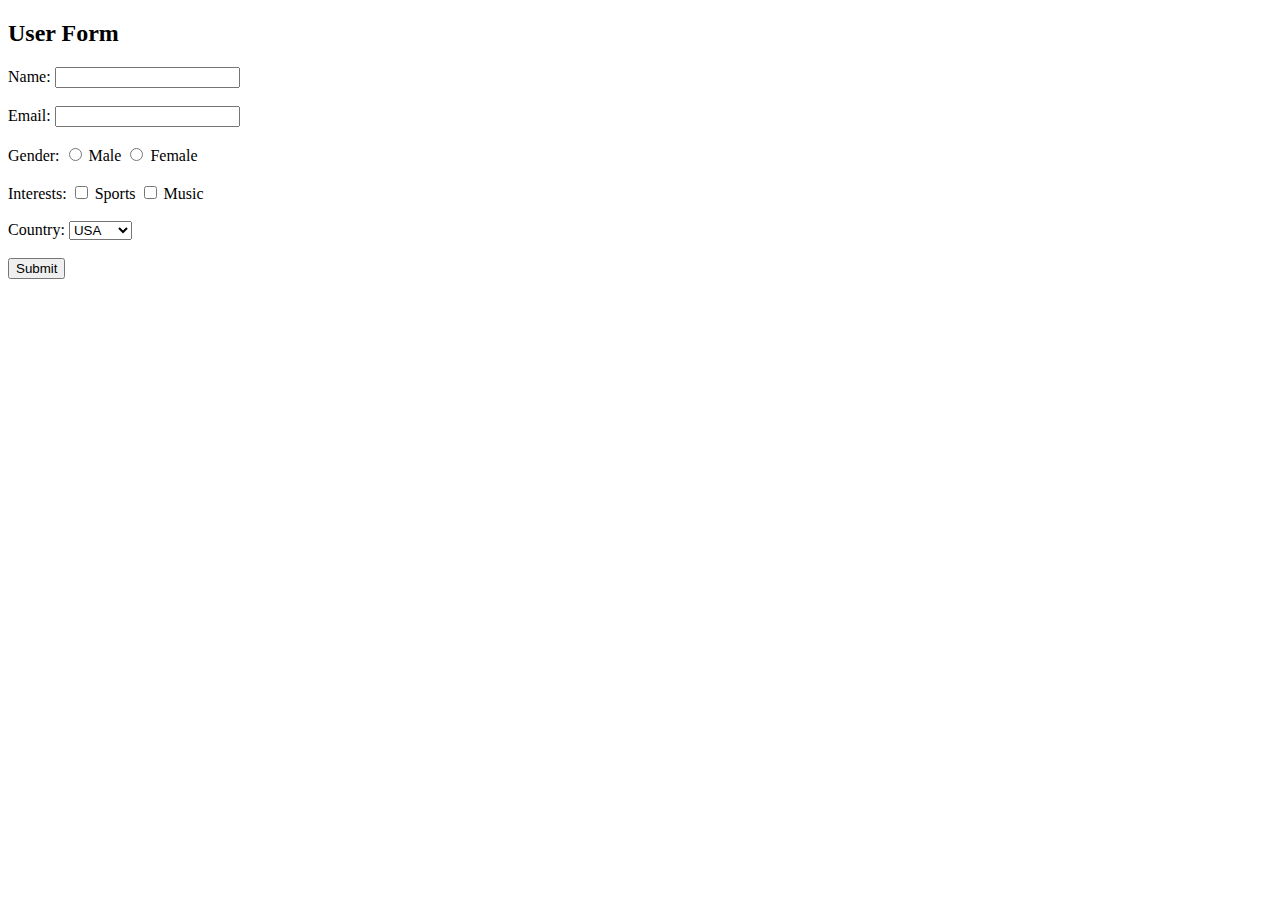
<file: Лабораторная работа 18/Task1.html>
<!DOCTYPE html>
<html lang="en">
<head>
    <meta charset="UTF-8">
    <meta name="viewport" content="width=device-width, initial-scale=1.0">
    <title>Task 1: Form Data Extraction</title>
</head>
<body>
    <h2>User Form</h2>
    <form id="userForm">
        <label for="name">Name:</label>
        <input type="text" id="name" name="name"><br><br>

        <label for="email">Email:</label>
        <input type="email" id="email" name="email"><br><br>

        <label>Gender:</label>
        <input type="radio" id="male" name="gender" value="male"> Male
        <input type="radio" id="female" name="gender" value="female"> Female<br><br>

        <label>Interests:</label>
        <input type="checkbox" id="sports" name="interest" value="sports"> Sports
        <input type="checkbox" id="music" name="interest" value="music"> Music<br><br>

        <label for="country">Country:</label>
        <select id="country" name="country">
            <option value="usa">USA</option>
            <option value="russia">Russia</option>
            <option value="china">China</option>
        </select><br><br>

        <button type="button" onclick="getFormData()">Submit</button>
    </form>

    <script>
        function getFormData() {
            const name = document.getElementById('name').value;
            const email = document.getElementById('email').value;
            const gender = document.querySelector('input[name="gender"]:checked')?.value;
            const interests = Array.from(document.querySelectorAll('input[name="interest"]:checked')).map(el => el.value);
            const country = document.getElementById('country').value;

            alert(`Name: ${name}\nEmail: ${email}\nGender: ${gender}\nInterests: ${interests.join(', ')}\nCountry: ${country}`);
        }
    </script>
</body>
</html>
</file>
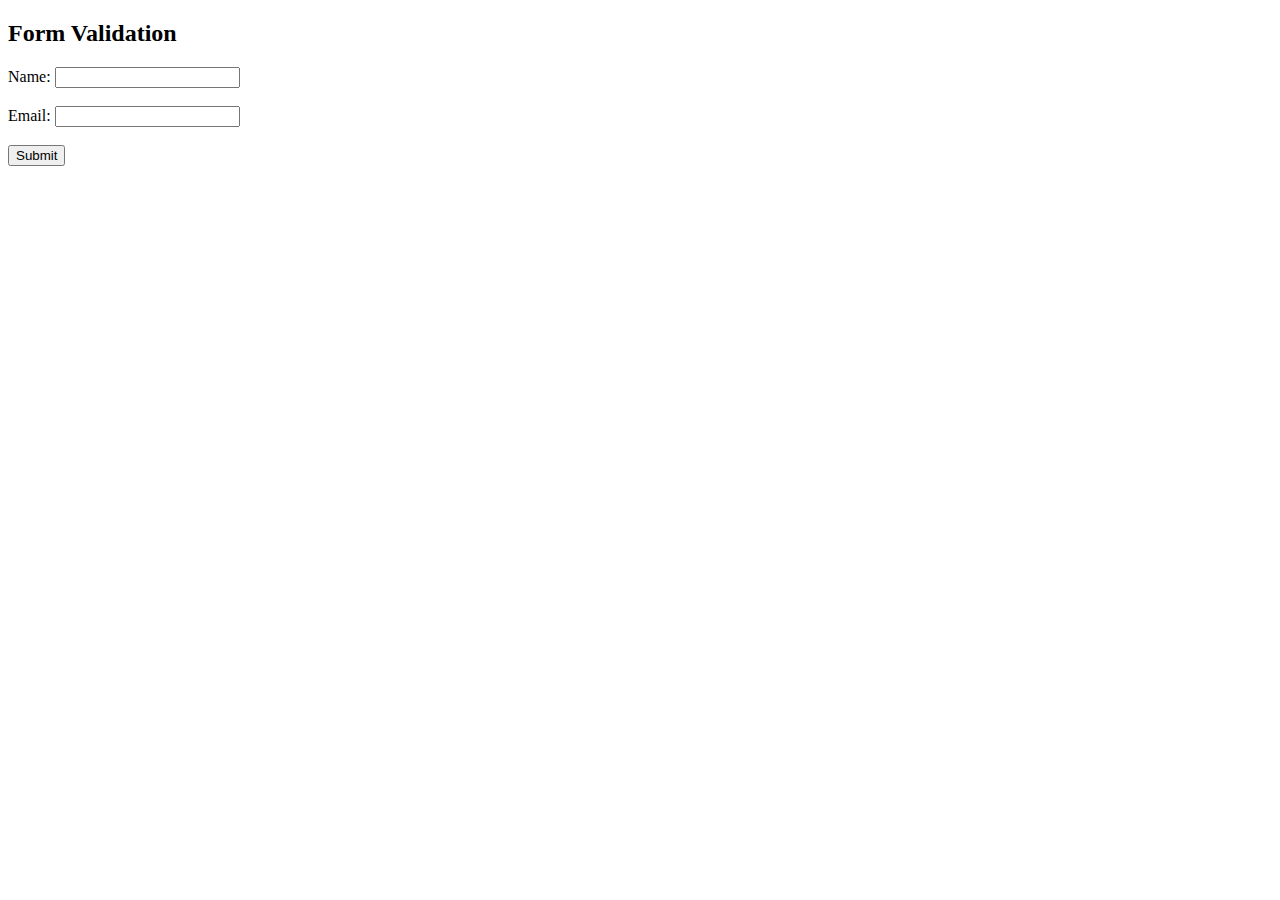
<file: Лабораторная работа 18/Task2.html>
<!DOCTYPE html>
<html lang="en">
<head>
    <meta charset="UTF-8">
    <meta name="viewport" content="width=device-width, initial-scale=1.0">
    <title>Task 2: Form Validation</title>
</head>
<body>
    <h2>Form Validation</h2>
    <form id="validationForm" onsubmit="return validateForm()">
        <label for="name">Name:</label>
        <input type="text" id="name" name="name" required minlength="3" maxlength="50"><br><br>

        <label for="email">Email:</label>
        <input type="email" id="email" name="email" required><br><br>

        <button type="submit">Submit</button>
    </form>

    <script>
        function validateForm() {
            const name = document.getElementById('name').value;
            const email = document.getElementById('email').value;

            alert(name.length);

            if (!name) {
                alert('Name cannot be empty');
                return false;
            }

            const emailPattern = /^[^\s@]+@[^\s@]+\.[^\s@]+$/;
            if (!emailPattern.test(email)) {
                alert('Invalid email format');
                return false;
            }

            return true;
        }
    </script>
</body>
</html>
</file>
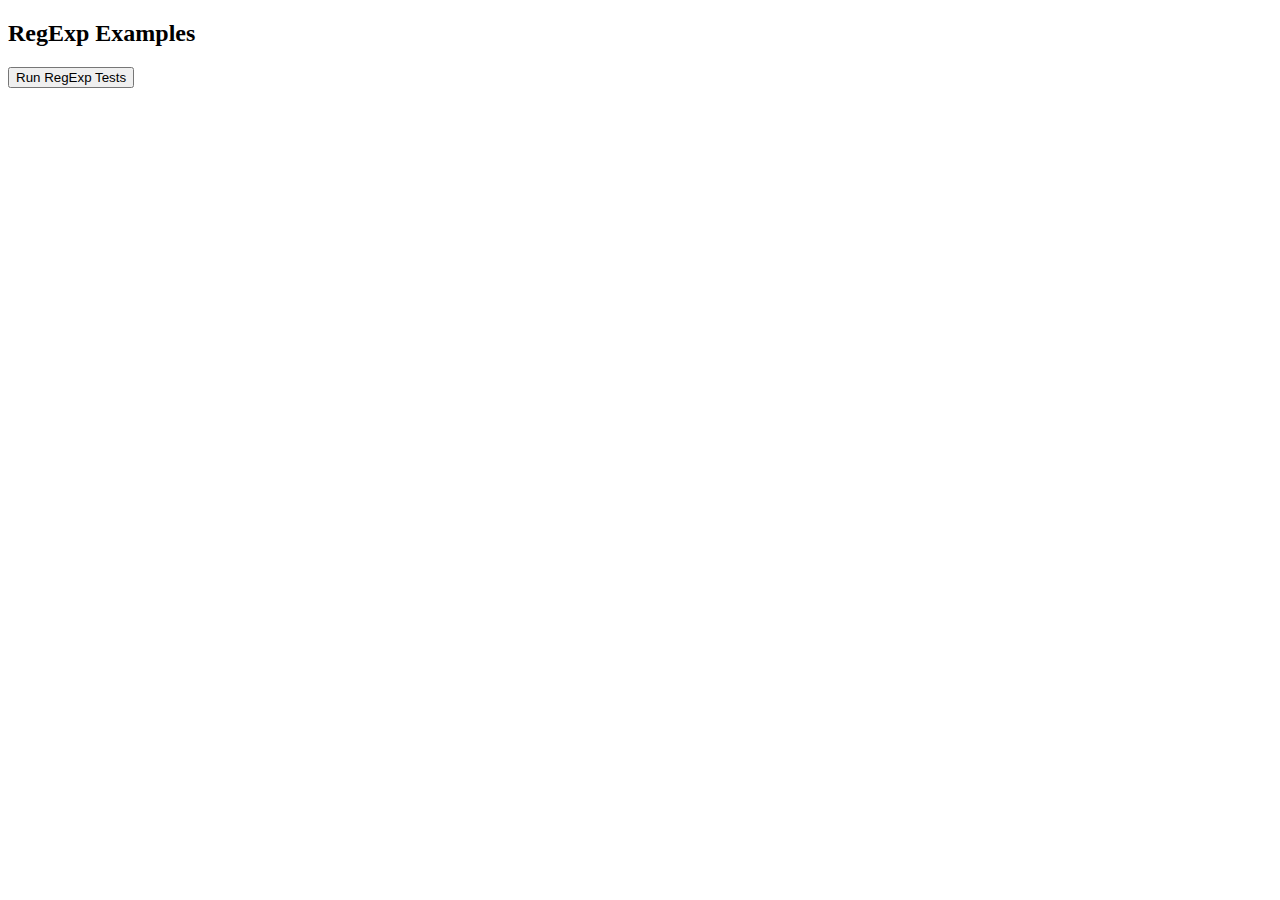
<file: Лабораторная работа 18/Task3.html>
<!DOCTYPE html>
<html lang="en">
<head>
    <meta charset="UTF-8">
    <meta name="viewport" content="width=device-width, initial-scale=1.0">
    <title>Task 3: RegExp</title>
</head>
<body>
    <h2>RegExp Examples</h2>

    <button onclick="runRegExpTests()">Run RegExp Tests</button>

    <script>
        function runRegExpTests() {
            // Test different flags
            const regex = /hello/gi; // Global, case-insensitive
            const text = "Hello World, hello people!";
            const result = text.match(regex);
            alert(`Matches: ${result}`); // ["Hello", "hello"]

            // Using test() method
            const pattern = /world/i;
            const isMatch = pattern.test("Hello world");
            alert(`Pattern test result: ${isMatch}`); // true

            // Using exec() method
            const execResult = pattern.exec("Hello world");
            alert(`Exec result: ${execResult}`); // ["world"]

            // Using split() method
            const fruits = "apple, orange, banana";
            const splitResult = fruits.split(/,\s*/);
            alert(`Split result: ${splitResult}`); // ["apple", "orange", "banana"]

            // Using match() method
            const numbers = "1 apple, 2 bananas".match(/\d+/g);
            alert(`Matched numbers: ${numbers}`); // ["1", "2"]

            // Using search() method
            const searchIndex = "Hello World".search(/world/i);
            alert(`Search index: ${searchIndex}`); // 6

            // Using replace() method
            const newText = "Visit Microsoft".replace(/Microsoft/, "Google");
            alert(`Replaced text: ${newText}`); // "Visit Google"
        }
    </script>
</body>
</html>
</file>
<file: Лабораторная работа 17/index.css>
::-webkit-scrollbar {
    width: 3px;
}

::-webkit-scrollbar-thumb {
    background: #5A5A5A;
}

::-webkit-scrollbar-track {
    background: rgba(0, 0, 0, 0.2);
}

:root {
    --header-margin-right: clamp(26.685px, 3.475vw, 41px);
    --header-messengers-icon-size: clamp(27.336px, 3.559vw, 42px);

    --gallery-arrow-button-size: clamp(28.16px, 3.667vw, 70.4px);

    --service-list-button-icon-size-46px: clamp(30.195px, 3.932vw, 46px);
}



html {
    overflow-y: scroll;
    overflow-x: hidden;
    min-width: 768px;
}

body {
    min-width: 768px;
    margin: 0px;
}

p {
    font-family: 'MazdaTypeCyrillicRegular';
    margin: 0px;
}

header {
    background-color: #14141B;
}

input {
    all: unset;
}



.block {
    display: flex;
    width: clamp(768px, 100vw, 1170px);
    margin-right: auto;
    margin-left: auto;
    align-items: center;
}

.red-line {
    display: flex;
    margin: 0px auto;
    width: clamp(32.427px, 4.222vw, 81.067px);
    height: clamp(1.28px, 0.167vw, 3.2px);
    background-color: #910A2D;
}



.header-logo {
    width: clamp(126.264px, 16.441vw, 194px);
    height: clamp(34.723px, 4.521vw, 53.35px);
    margin-top: clamp(7.81px, 1.017vw, 12px);
    margin-bottom: clamp(16.043px, 2.089vw, 24.65px);
    margin-right: var(--header-margin-right);
    cursor: pointer;
    user-select: none;
}

.header-number {
    position: relative;
    top: clamp(-5.858px, 0.763vw, -9px);
    color: #FFFFFF;
    font-size: clamp(11.715px, 1.525vw, 18px);
    margin-right: var(--header-margin-right);
}

.header-button {
    width: clamp(135.376px, 17.627vw, 208px);
    height: clamp(27.336px, 3.559vw, 42px);
    border: 1px solid #5a5a5f;
    border-radius: 3px;
    margin-top: clamp(11.715px, 1.525vw, 18px);
    margin-bottom: clamp(19.525px, 2.542vw, 30px);
    margin-right: var(--header-margin-right);
    text-align: center;
    display: grid;
    align-items: center;
    cursor: pointer;
    box-sizing: border-box;
}

.header-button-text {
    color: white;
    font-size: clamp(7.81px, 1.017vw, 12px);
    text-transform: uppercase;
    user-select: none
}

.header-gray-text {
    color: #B6B6B6;
    font-size: clamp(9.763px, 1.271vw, 15px);
    margin-right: var(--header-margin-right);
}

.header-messengers {
    display: inline;
    user-select: none;
}

.header-messengers-icon {
    width: var(--header-messengers-icon-size);
    height: var(--header-messengers-icon-size);
    cursor: pointer;
    user-select: none;
}



.nav-menu {
    margin-top: clamp(14.319px, 1.864vw, 22px);
    margin-bottom: clamp(13.668px, 1.78vw, 21px);
    margin-left: clamp(9.112px, 1.186vw, 14px);
    color: #3C3C3C;
    font-size: clamp(9.112px, 1.186vw, 14px);
    text-transform: uppercase;
    user-select: none;
    font-weight: bold;
    letter-spacing: 3px;
}

.nav-menu-text {
    display: inline;
    margin-right: clamp(26.685px, 3.475vw, 41px);
    cursor: pointer;
    position: relative;
}

.nav-menu-text:after {
    position: absolute;
    content: '';
    left: 0px;
    bottom: -2px;
    display: block;
    width: 0px;
    height: 2px;
    transition: 0.3s;
    background: #910A2D;
}

.nav-menu-text-active {
    display: inline;
    margin-right: clamp(26.685px, 3.475vw, 41px);
    cursor: pointer;
    position: relative;
}

.nav-menu-text-active:after {
    position: absolute;
    content: '';
    left: 0px;
    bottom: -2px;
    display: block;
    width: 100%;
    height: 2px;
    background: #910A2D;
}



.gallery {
    position: relative;
    width: 100%;
    height: 28.1vw;
    min-height: 215.8px;
}

.gallery-text {
    position: absolute;
    top: 3.5vw;
    left: 17.5vw;
    color: white;
}

.gallery-font-subtitle {
    font-size: clamp(9.387px, 1.222vw, 23.467px);
    text-transform: uppercase;
    letter-spacing: clamp(1.68px, 0.219vw, 4.2px);
    margin-bottom: clamp(0.853px, 0.111vw, 2.133px);
}

.gallery-font-title {
    font-size: clamp(21.333px, 2.778vw, 53.333px);
    text-transform: uppercase;
    margin-bottom: clamp(3.84px, 0.5vw, 9.6px);
    font-weight: bold;
}

.gallery-font-text {
    font-size: clamp(7.168px, 0.933vw, 17.92px);
}

.gallery-selector-bar {
    display: inline-flex;
    align-items: center;
    position: absolute;
    top: 24.111vw;
    left: 47.333vw;
}

.gallery-selector-bar-button {
    width: clamp(2.56px, 0.333vw, 6.4px);
    height: clamp(2.56px, 0.333vw, 6.4px);
    margin-right: clamp(9.387px, 1.222vw, 23.467px);
    cursor: pointer;
    user-select: none;
}

.gallery-selector-bar-active-button {
    width: clamp(8.533px, 1.111vw, 21.333px);
    height: clamp(8.533px, 1.111vw, 21.333px);
    margin-right: clamp(6.4px, 0.833vw, 16px);
    cursor: pointer;
    user-select: none;
}



.service-list {
    display: grid;
    grid-template-columns: repeat(3, clamp(247.322px, 32.203vw, 380px));
    grid-template-rows: repeat(4, clamp(68.339px, 8.898vw, 105px));
    gap: clamp(9.763px, 1.271vw, 15px);
    margin-top: clamp(37.415px, 4.872vw, 57px);
    margin-bottom: clamp(46.605px, 6.068vw, 71px);
    align-self: center;
    box-sizing: border-box;
    margin-left: auto;
    margin-right: auto;
}

.service-list-button {
    width: 100%;
    height: 100%;
    display: grid;
    grid-template-columns: clamp(68.923px, 8.974vw, 105px) 2px clamp(180.513px, 23.504vw, 275px);
    align-items: center;
    text-align: center;
    background-color: white;
    cursor: pointer;
    user-select: none;
}

.service-list-button-icon46x34 {
    width: var(--service-list-button-icon-size-46px);
    height: clamp(22.318px, 2.906vw, 34px);
    margin-left: clamp(21.005px, 2.735vw, 32px);
    margin-right: clamp(17.723px, 2.308vw, 27px);
}

.service-list-button-icon34x43 {
    width: clamp(22.318px, 2.906vw, 34px);
    height: clamp(28.226px, 3.675vw, 43px);
    margin-left: clamp(26.256px, 3.419vw, 40px);
    margin-right: clamp(22.318px, 2.906vw, 34px);
}

.service-list-button-icon48x38 {
    width: clamp(31.508px, 4.103vw, 48px);
    height: clamp(24.944px, 3.248vw, 38px);
    margin-left: clamp(19.036px, 2.479vw, 29px);
    margin-right: clamp(18.379px, 2.393vw, 28px);
}

.service-list-button-icon46x29 {
    width: var(--service-list-button-icon-size-46px);
    height: clamp(19.036px, 2.479vw, 29px);
    margin-left: clamp(19.692px, 2.564vw, 30px);
    margin-right: clamp(19.036px, 2.479vw, 29px);
}

.service-list-button-icon47x36 {
    width: clamp(30.851px, 4.017vw, 47px);
    height: clamp(23.631px, 3.077vw, 36px);
    margin-left: clamp(20.349px, 2.65vw, 31px);
    margin-right: clamp(17.723px, 2.308vw, 27px);
}

.service-list-button-icon46x33 {
    width: var(--service-list-button-icon-size-46px);
    height: clamp(21.662px, 2.821vw, 33px);
    margin-left: clamp(19.692px, 2.564vw, 30px);
    margin-right: clamp(19.036px, 2.479vw, 29px);
}

.service-list-button-icon46x31 {
    width: var(--service-list-button-icon-size-46px);
    height: clamp(20.349px, 2.65vw, 31px);
    margin-left: clamp(19.692px, 2.564vw, 30px);
    margin-right: clamp(19.036px, 2.479vw, 29px);
}

.service-list-button-icon46x30 {
    width: var(--service-list-button-icon-size-46px);
    height: clamp(19.692px, 2.564vw, 30px);
    margin-left: clamp(21.005px, 2.735vw, 32px);
    margin-right: clamp(17.723px, 2.308vw, 27px);
}

.service-list-button-icon45x44 {
    width: clamp(29.538px, 3.846vw, 45px);
    height: clamp(28.882px, 3.761vw, 44px);
    margin-left: clamp(21.005px, 2.735vw, 32px);
    margin-right: clamp(18.379px, 2.393vw, 28px);
}

.service-list-button-icon40x46 {
    width: clamp(26.256px, 3.419vw, 40px);
    height: var(--service-list-button-icon-size-46px);
    margin-left: clamp(22.974px, 2.991vw, 35px);
    margin-right: clamp(19.692px, 2.564vw, 30px);
}

.service-list-button-icon41x45 {
    width: clamp(26.913px, 3.504vw, 41px);
    height: clamp(29.538px, 3.846vw, 45px);
    margin-left: clamp(20.349px, 2.65vw, 31px);
    margin-right: clamp(21.662px, 2.821vw, 33px);
}

.service-list-button-line {
    width: 100%;
    height: 100%;
    background-color: #DBDBDB;
}

.service-list-button-text {
    text-transform: uppercase;
    font-weight: 700;
    font-size: clamp(10.503px, 1.368vw, 16px);
    letter-spacing: 1px;
}



.cars-list {
    width: 100%;
}

.cars-list-title {
    font-size: clamp(12.8px, 1.667vw, 32px);
    font-weight: 700;
    text-transform: uppercase;
    margin-top: clamp(28.587px, 3.722vw, 71.467px);
    margin-bottom: clamp(11.947px, 1.556vw, 29.867px);
    letter-spacing: 3px;
    text-align: center;
}

.cars-list-grid {
    display: grid;
    width: min-content;
    grid-template-columns: repeat(4, clamp(149.662px, 19.487vw, 228px));
    gap: clamp(47.918px, 6.239vw, 73px);
    text-align: center;
    margin: 0px auto;
}

.cars-list-grid-img {
    width: 100%;
    height: clamp(64.985px, 8.462vw, 99px);
}

.cars-list-grid-text {
    font-size: clamp(11.159px, 1.453vw, 17px);
    font-weight: 700;
    text-transform: uppercase;
    margin-top: clamp(5.251px, 0.684vw, 8px);
    margin-bottom: clamp(5.251px, 0.684vw, 8px);
    letter-spacing: 1px;
}

.cars-list-grid-small-text {
    font-size: clamp(8.533px, 1.111vw, 13px);
    font-weight: 400;
}



.maintenance {
    width: 100%;
    margin-top: clamp(51.2px, 6.667vw, 78px);
    margin-bottom: clamp(32.821px, 4.274vw, 50px);
    border-top: 1px solid #E3E3E3;
    border-bottom: 1px solid #E3E3E3;
}

.maintenance-title {
    font-size: clamp(19.692px, 2.564vw, 30px);
    font-weight: 700;
    text-transform: uppercase;
    letter-spacing: 3px;
    text-align: center;
}

.maintenance-subtitle {
    font-size: clamp(13.128px, 1.709vw, 20px);
    font-weight: 400;
    color: #565656;
    text-transform: uppercase;
    letter-spacing: 1px;
    text-align: center;
}

.maintenance-offers {
    width: clamp(742.4px, 96.667vw, 1131px);
    display: grid;
    grid-template-columns: auto auto;
    column-gap: clamp(19.692px, 2.564vw, 30px);
    margin: 0px auto;
}

.maintenance-offers-list {
    list-style-image: url("./images/maintenance_marker.png");
    font-size: clamp(11.815px, 1.538vw, 18px);
    font-weight: 400;
    padding: 0px clamp(13.128px, 1.709vw, 20px);
}

.maintenance-offers-list li {
    padding-bottom: clamp(13.128px, 1.709vw, 20px);
    margin-bottom: clamp(13.128px, 1.709vw, 20px);
    border-bottom: 1px #939393 dotted;
}

.maintenance-offers-list li:last-child {
    padding-bottom: 0px;
    margin-bottom: clamp(32.821px, 4.274vw, 50px);
    border-bottom: none;
}



.advantages {
    width: 100%;
    text-align: center;
}

.advantages-subtitle {
    font-size: clamp(13.128px, 1.709vw, 20px);
    font-weight: 400;
    color: #565656;
    text-transform: uppercase;
    letter-spacing: 1px;
    text-align: center;
}

.advantages-list {
    display: flex;
    justify-content: center;
    flex-wrap: wrap;
    padding: 0px 4px;
}

.advantages-list-card {
    display: grid;
    width: min-content;
    grid-template-columns: clamp(53.826px, 7.009vw, 82px) clamp(177.231px, 23.077vw, 270px);
    grid-template-rows: clamp(53.826px, 7.009vw, 82px);
    column-gap: clamp(9.19px, 1.197vw, 14px);
    align-items: center;
    text-align: left;
    margin-left: clamp(6.564px, 0.855vw, 10px);
    margin-bottom: clamp(26.256px, 3.419vw, 40px);
}

.advantages-list-card-icon {
    width: 100%;
    height: 100%;
}

.advantages-list-card-text {
    font-size: clamp(11.815px, 1.538vw, 18px);
    font-weight: 400;
}

.advantages-promotion {
    margin-top: clamp(22.318px, 2.906vw, 34px);
    width: 100%;
    height: clamp(71.549px, 9.316vw, 109px);
    background-image: url("./images/advantages-banner.png");
    background-size: 100% 100%;
    margin-bottom: clamp(48.574px, 6.325vw, 74px);
}



.repair {
    width: 100%;
    padding-top: clamp(40.697px, 5.299vw, 62px);
}

.repair-title {
    font-size: clamp(12.8px, 1.667vw, 32px);
    font-weight: 700;
    margin-bottom: clamp(9.846px, 1.282vw, 15px);
    text-transform: uppercase;
    letter-spacing: 3px;
    text-align: center;
}

.repair-text {
    font-size: clamp(11.815px, 1.538vw, 18px);
    font-weight: 400;
    text-align: center;
}

.repair-card {
    float: left;
    width: clamp(374.154px, 48.718vw, 570px);
    height: clamp(311.138px, 40.513vw, 474px);
    background-color: white;
    border-top: 1px solid #910A2D;
    padding: 0px clamp(29.538px, 3.846vw, 45px);
    box-sizing: border-box;
}

.repair-card-title {
    display: block;
    margin-top: clamp(21.005px, 2.735vw, 32px);
    font-size: clamp(14.441px, 1.88vw, 22px);
    font-weight: 700;
}

.repair-card-text {
    margin-top: clamp(7.221px, 0.94vw, 11px);
    font-size: clamp(11.815px, 1.538vw, 18px);
    font-weight: 400;
}

.repair-card-box {
    vertical-align: top;
    display: inline-block;
    margin-top: clamp(7.221px, 0.94vw, 11px);
}

.repair-card-box-text {
    color: #910A2D;
    font-size: clamp(10.503px, 1.368vw, 16px);
    margin-top: clamp(3.282px, 0.427vw, 5px);
}

.spareparts {
    width: 100%;
    margin-top: clamp(50.544px, 6.581vw, 77px);
    margin-bottom: clamp(62.359px, 8.12vw, 95px);
}

.spareparts-title {
    font-size: clamp(12.8px, 1.667vw, 32px);
    font-weight: 700;
    text-transform: uppercase;
    margin-bottom: clamp(17.067px, 2.222vw, 26px);
    letter-spacing: 3px;
    text-align: center;
}

.spareparts-grid {
    width: min-content;
    display: grid;
    grid-template-columns: repeat(2, clamp(354.462px, 46.154vw, 540px));
    column-gap: clamp(29.538px, 3.846vw, 45px);
    row-gap: clamp(31.508px, 4.103vw, 48px);
    margin-top: clamp(27.569px, 3.59vw, 42px);
    margin-left: auto;
    margin-right: auto;
}

.spareparts-grid-card {
    display: flex;
    align-items: center;
}

.spareparts-grid-card-icon {
    display: inline;
    width: clamp(51.2px, 6.667vw, 78px);
    height: clamp(57.108px, 7.436vw, 87px);
    margin-right: clamp(16.41px, 2.137vw, 25px);
}

.spareparts-grid-card-text {
    display: inline;
    font-size: clamp(11.815px, 1.538vw, 18px);
    font-weight: 400;
}

.spareparts-text {
    width: 100%;
    text-align: center;
    font-size: clamp(13.128px, 1.709vw, 20px);
    font-weight: 700;
}

.footer-top-background {
    width: 100%;
    /*background-image: url("./images/footer_background.png");
    background-size: 100% 100%;
    background-color: black;*/
    padding-top: clamp(30.195px, 3.932vw, 46px);
    padding-bottom: clamp(53.826px, 7.009vw, 82px);
    backdrop-filter: blur(10px);
}

.footer-top-background::before {
    content: '';
    position: absolute;
    left: 0; right: 0; top: 0; bottom: 0;
    z-index: -1;
    background: url("./images/footer_background.png") center / cover no-repeat;
    background-size: 100% 100%;
    background-color: black;
    filter: blur(2px);
}

.footer-top {
    width: 100%;
}

.footer-top-title {
    font-size: clamp(12.8px, 1.667vw, 32px);
    font-weight: 700;
    text-transform: uppercase;
    letter-spacing: 3px;
    text-align: center;
    color: white;
    margin-bottom: clamp(3.282px, 0.427vw, 5px);
}

.footer-top-text {
    text-align: center;
    font-size: clamp(11.815px, 1.538vw, 18px);
    font-weight: 700;
    color: white;
    margin-bottom: clamp(22.318px, 2.906vw, 34px);
}

.footer-top-form {
    display: flex;
    margin-left: auto;
    margin-right: auto;
    width: clamp(530.379px, 69.06vw, 808px);
    height: clamp(59.077px, 7.692vw, 90px);
    border-radius: clamp(1.969px, 0.256vw, 3px);
    background-color: rgba(255, 255, 255, 0.28);
    border: 1px solid rgba(255, 255, 255, 0.4);
    align-items: center;
    padding-left: clamp(26.913px, 3.504vw, 41px);
    padding-right: clamp(25.6px, 3.333vw, 39px);
    box-sizing: border-box;
}

.footer-top-form-input {
    width: clamp(179.856px, 23.419vw, 274px);
    height: clamp(29.538px, 3.846vw, 45px);
    background-color: white;
    border-radius: clamp(1.313px, 0.171vw, 2px);
    padding-left: clamp(10.503px, 1.368vw, 16px);
    font-family: 'MazdaTypeCyrillicRegular';
    font-size: clamp(10.503px, 1.368vw, 16px);
    font-weight: 400;
    color: black;
}

.footer-top-form-input::placeholder {
    font-family: 'MazdaTypeCyrillicRegular';
    font-size: clamp(10.503px, 1.368vw, 16px);
    font-weight: 400;
    color: #4F4F4F;
    user-select: none;
}

.footer-top-form-button {
    width: clamp(95.836px, 12.479vw, 146px);
    height: clamp(29.538px, 3.846vw, 45px);
    background-color: #14141B;
    display: grid;
    align-items: center;
    text-align: center;
    user-select: none;
    cursor: pointer;
}

.footer-top-form-button-text {
    font-size: clamp(8.533px, 1.111vw, 13px);
    font-weight: 700;
    color: white;
    text-transform: uppercase;
}

.footer-bottom-background {
    width: 100%;
    background-color: #14141B;
}

.footer-bottom {
    width: 100%;
    padding-top: clamp(31.508px, 4.103vw, 48px);
    padding-left: clamp(5.251px, 0.684vw, 8px);
    padding-right: clamp(5.251px, 0.684vw, 8px);
    padding-bottom: clamp(17.067px, 2.222vw, 26px);
    user-select: none;
}

.footer-bottom-navigation {
    display: inline-block;
    width: min-content;
    margin-right: clamp(60.39px, 7.863vw, 92px);
}

.footer-bottom-subtitle {
    width: max-content;
    font-size: clamp(9.846px, 1.282vw, 15px);
    font-weight: 700;
    color: white;
    text-transform: uppercase;
    margin-bottom: clamp(16.41px, 2.137vw, 25px);
    user-select: text;
}

.footer-bottom-services {
    vertical-align: top;
    display: inline-block;
    width: clamp(357.087px, 46.496vw, 544px);
    margin-right: clamp(52.513px, 6.838vw, 80px);
}

.footer-bottom-gray-line {
    width: 100%;
    height: 0px;
    border: 1px solid #D0D0D04A;
    box-sizing: border-box;
    margin-bottom: clamp(9.846px, 1.282vw, 15px);
}

.footer-bottom-services-textbox {
    display: inline-block;
    width: max-content;
}

.footer-bottom-text {
    font-size: clamp(9.846px, 1.282vw, 15px);
    font-weight: 400;
    color: #8E8E8E;
    margin-bottom: clamp(5.251px, 0.684vw, 8px);
    user-select: text;
}

.footer-bottom-contacts {
    display: inline-block;
    width: max-content;
    vertical-align: top;
}

.footer-bottom-contacts-subtitle {
    display: inline;
    width: max-content;
    font-size: clamp(9.846px, 1.282vw, 15px);
    font-weight: 700;
    color: white;
    text-transform: uppercase;
    margin-right: clamp(84.021px, 10.94vw, 128px);
    user-select: text;
}

.footer-bottom-contacts-whatsapp {
    width: clamp(11.94px, 1.555vw, 18.19px);
    height: clamp(11.94px, 1.555vw, 18.19px);
    user-select: text;
}

.footer-bottom-contacts-telegram {
    width: clamp(10.759px, 1.401vw, 16.39px);
    height: clamp(9.026px, 1.175vw, 13.75px);
    user-select: text;
}

.footer-bottom-contacts-email {
    display: inline-block;
    width: max-content;
    font-size: clamp(9.846px, 1.282vw, 15px);
    font-weight: 700;
    color: white;
    margin-bottom: clamp(14.441px, 1.88vw, 22px);
    user-select: text;
}

.footer-bottom-contacts-button {
    width: clamp(149.005px, 19.402vw, 227px);
    height: clamp(29.538px, 3.846vw, 45px);
    display: grid;
    border: 1px solid rgba(255, 255, 255, 0.3);
    border-radius: clamp(1.969px, 0.256vw, 3px);
    align-items: center;
    cursor: pointer;
}

.footer-bottom-contacts-button-text {
    font-size: clamp(8.533px, 1.111vw, 13px);
    font-weight: 700;
    color: white;
    text-transform: uppercase;
    text-align: center;
}


@media (hover: hover) {
    .nav-menu-text:hover:after {
        width: 100%;
    }

    .cars-list-grid-img:hover {
        transform: scale(1.1);
        cursor: pointer;
    }
}

@media (hover: none) {
    .nav-menu-text:active:after {
        width: 100%;
    }

    .cars-list-grid-img:active {
        transform: scale(1.1);
    }
}

@font-face {
    font-family: "MazdaTypeCyrillicRegular";
    src: url("./fonts/MazdaTypeCyrillicRegular.ttf") format("truetype");
    font-style: normal;
    font-weight: normal;
}
</file>
<file: Лабораторная работа 17/css/fixed_navbar.css>
#navbar {
    background-color: white;
}

.sticky {
    position: fixed;
    top: 0;
    width: 100%;
    box-shadow: 0px 2px 20px black;
    z-index: 100;
}

.sticky+.content {
    padding-top: 60px;
}
</file>
<file: Лабораторная работа 17/css/gallery.css>
.arrow {
  position: absolute;
  width: var(--gallery-arrow-button-size);
  height: var(--gallery-arrow-button-size);
  top: 11.222vw;
  cursor: pointer;
  user-select: none;
}

.prev {
  left: 5.056vw;
}

.next {
  transform: scaleX(-1);
  left: 90.333vw;
}

.gallery-scroll {
  overflow: hidden;
  height: 100%;
}

.gallery-scroll img {
  display: block;
  width: 100vw;
  height: 28.1vw;
  min-height: 215.8px;
  min-width: 768px;
  user-select: none;
}

.gallery-scroll ul {
  width: 10000px;
  margin: 0;
  padding: 0;
  list-style: none;
  transition: margin-left 250ms;
  font-size: 0;
}

.gallery-scroll li {
  display: inline-block;
}
</file>
<file: Лабораторная работа 17/css/modal_window.css>
.modal {
    display: none;
    position: fixed;
    z-index: 1;
    left: 0;
    top: 0;
    width: 100%;
    height: 100%;
    overflow: auto;
    background-color: rgba(0, 0, 0, 0.4);
    padding-top: 60px;
}

.modal-content {
    background-color: #fefefe;
    margin: 5% auto;
    padding: 20px;
    border: 1px solid #888;
    width: 80%;
    max-width: 600px;
}

.close {
    color: #aaa;
    float: right;
    font-size: 28px;
    font-weight: bold;
}

.close:hover,
.close:focus {
    color: black;
    text-decoration: none;
    cursor: pointer;
}

.modal-form {
    display: flex;
    flex-direction: column;
}

.modal-form input,
.modal-form textarea {
    margin-bottom: 10px;
    padding: 10px;
    font-size: 16px;
}

.modal-form button {
    padding: 10px;
    font-size: 16px;
    cursor: pointer;
}
</file>
<file: Лабораторная работа 17/css/preloader.css>
#preloader {
    position: fixed;
    flex-direction: column;
    top: 0;
    left: 0;
    right: 0;
    bottom: 0;
    background-color: black;
    color: white;
    z-index: 9999;
    display: flex;
    justify-content: center;
    align-items: center;
    font-size: 24px;
    user-select: none;
}

#preloader p {
    font-weight: 700;
    font-size: clamp(13.6px, 1.771vw, 34px);
}

#logo {
    width: 300px;
    height: 150px;
    margin-bottom: 20px;
    animation: rotateY 2s linear infinite;
    transform-style: preserve-3d;
}

@keyframes rotateY {
    0% {
        transform: rotateY(0deg);
    }

    100% {
        transform: rotateY(360deg);
    }
}
</file>
<file: Лабораторная работа 18/client/css/form.css>
.Form {
    display: grid;
    grid-template-columns: max-content min-content;
    column-gap: 15px;
    row-gap: 15px;
    width: max-content;
    margin: 0px auto 50px auto;
    padding: 15px;
    border-radius: 15px;
    background-color: aliceblue;
}

.Form h3 {
    display: inline;
    grid-column-start: 1;
    grid-column-end: 3;
    margin: 0px;
    text-align: center;
}

.Form p {
    display: inline;
    margin: 0px 5px 10px 0px;
}

.Form button {
    grid-column-start: 1;
    grid-column-end: 3;
    width: 50%;
    margin: auto;
}
</file>
<file: Лабораторная работа 18/client/css/data_base.css>
.DataBase {
    width: 100%;
    min-width: max-content;
    font-size: 14px;
    border-radius: 10px;
    border-spacing: 0;
    text-align: center;
}

.DataBase th {
    background: #00751d;
    color: white;
    text-shadow: 0 1px 1px #2D2020;
    padding: 10px 20px;
}

.DataBase th,
td {
    border-style: solid;
    border-width: 0 1px 1px 0;
    border-color: white;
}

.DataBase th:first-child {
    border-top-left-radius: 10px;
}

.DataBase th:last-child {
    border-top-right-radius: 10px;
    border-right: none;
}

.DataBase td {
    padding: 10px 20px;
    background: #d1f4a8;
}

.DataBase tr:last-child td:first-child {
    border-radius: 0 0 0 10px;
}

.DataBase tr:last-child td:last-child {
    border-radius: 0 0 10px 0;
}

.DataBase tr td:last-child {
    border-right: none;
}
</file>
